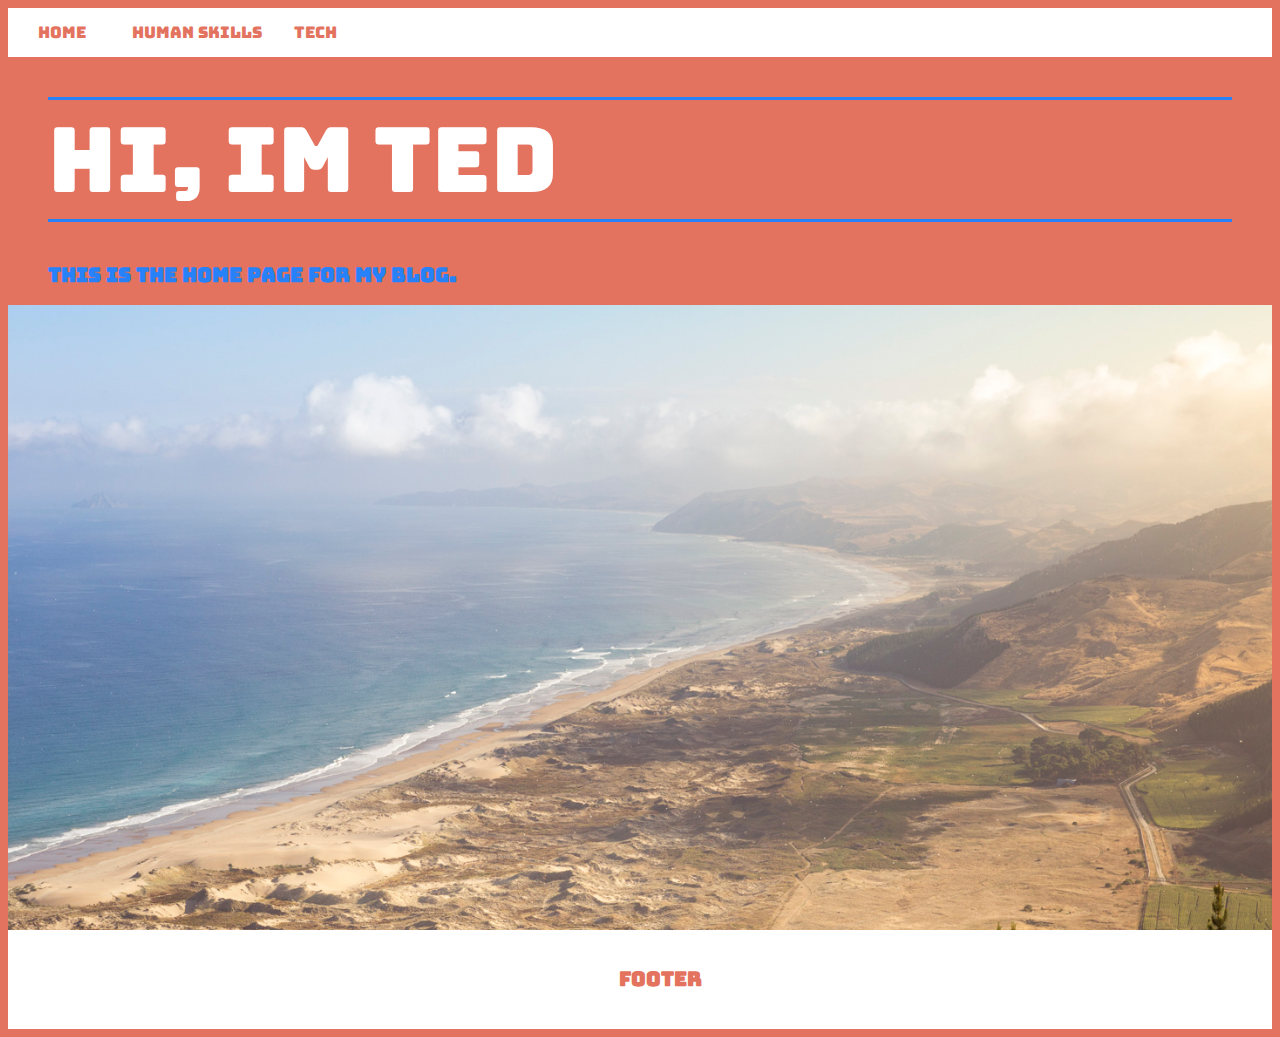
<file: blog/index.html>
<html>
  <head>
    <meta charset="utf-8" />
    <title>My blog</title>
    <link rel="stylesheet" href="main.css" media="screen" />
    <link rel="preconnect" href="https://fonts.googleapis.com" />
    <link rel="preconnect" href="https://fonts.gstatic.com" crossorigin />
    <link
      href="https://fonts.googleapis.com/css2?family=Bungee&display=swap"
      rel="stylesheet"
    />
    <div class="navbar">
      <a href="https://edward-rainger.github.io/blog/index.html">Home</a>

      <div class="dropdown">
        <button class="dropbtn">
          Human Skills
          <i class="fa fa-caret-down"></i>
        </button>
        <div class="dropdown-content">
          <a href="https://edward-rainger.github.io/blog/identity-value.html"
            >Identity, Values</a
          >
          <a href="https://edward-rainger.github.io/blog/learning-plan.html"
            >Learning Plan</a
          >
          <a
            href="https://edward-rainger.github.io/blog/emotional-intelligence.html"
            >Emotional Intelligence</a
          >
          <a href="https://edward-rainger.github.io/blog/neuroplasticity.html"
            >Neuroplasticity and Growth Mindset</a
          >
          <a href="https://edward-rainger.github.io/blog/te-whare-tapa-wha.html"
            >Te Whare Tapa Whā</a
          >
          <a
            href="https://edward-rainger.github.io/blog/foundations-reflection.html"
            >Reflections : Foundations</a
          >
        </div>
      </div>

      <div class="dropdown">
        <button class="dropbtn">
          Tech
          <i class="fa fa-caret-down"></i>
        </button>
        <div class="dropdown-content">
          <a
            href="https://edward-rainger.github.io/blog/te-houtaewa-template.html"
            >Te Houtaewa</a
          >
          <a href="https://edward-rainger.github.io/blog/positions.html"
            >HTML / CSS</a
          >
          <a href="https://edward-rainger.github.io/blog/javascript-dom.html"
            >Javascript and the DOM</a
          >
          <a href="https://edward-rainger.github.io/blog/problem-solving.html"
            >Problem Solving</a
          >
        </div>
      </div>
    </div>
  </head>
  <body>
    <body style="background-color: #e3735e"></body>
    <h1 font-family="Bungee,sans-serif;" style="color: white">Hi, Im Ted</h1>
    <h2 style="color: rgb(39, 129, 248)">This is the home page for my blog.</h2>
    <img
      src="Images/best-hawkes-bay-wedding-photographers-nz.jpg"
      px="My Image"
    />
    <footer>
      <h2>Footer</h2>
    </footer>
  </body>
</html>
</file>
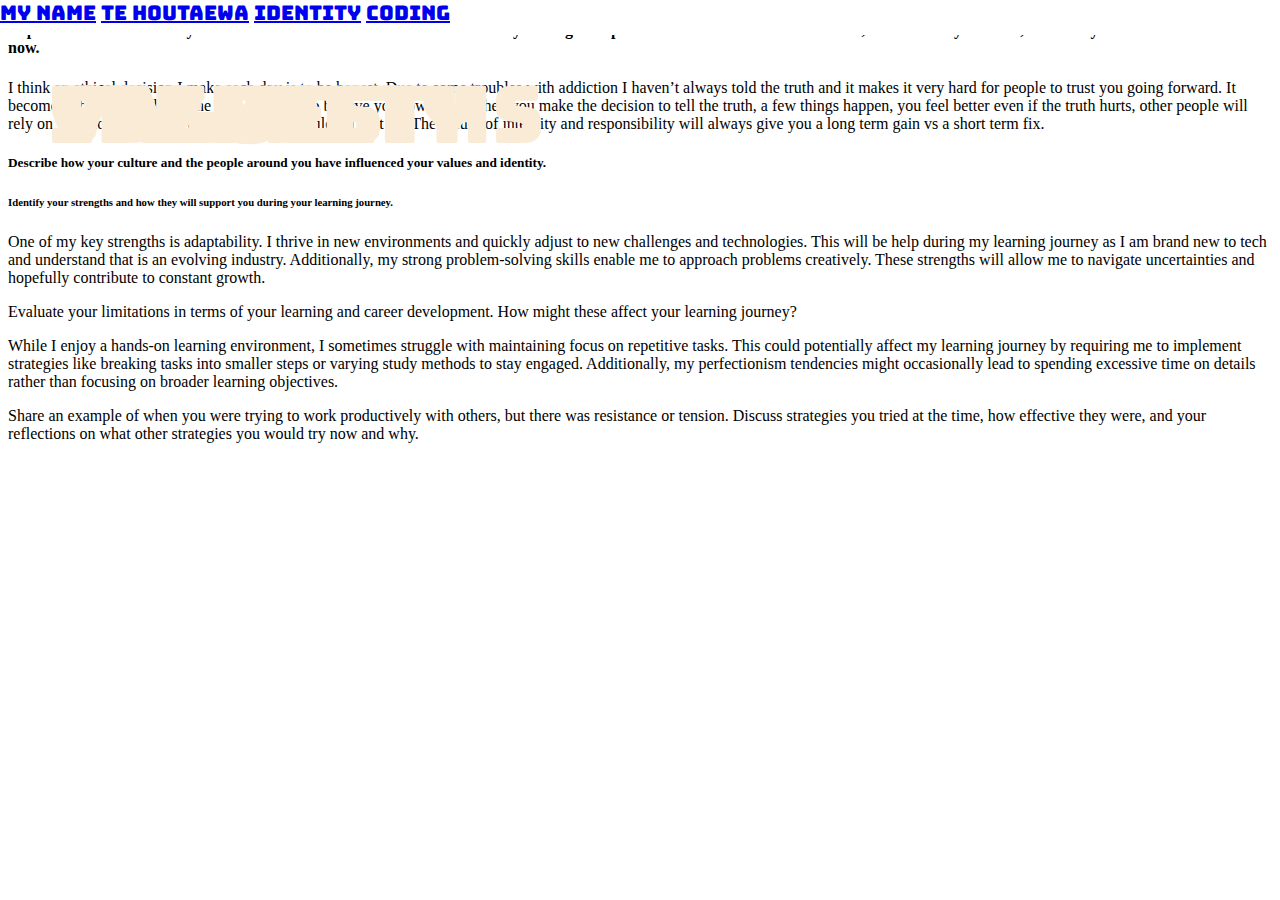
<file: identity-value.html>
<!DOCTYPE html>
<html lang="en">
  <head>
    <meta charset="UTF-8" />
    <meta name="viewport" content="width=device-width, initial-scale=1.0" />
    <link href="main.css" rel="stylesheet" type="text/css" />
    <title>HTML Template</title>
    <link rel="preconnect" href="https://fonts.googleapis.com" />
    <link rel="preconnect" href="https://fonts.gstatic.com" crossorigin />
    <link
      href="https://fonts.googleapis.com/css2?family=Bungee&display=swap"
      rel="stylesheet"
    />
    <div class="topnav">
      <nav id="topnav">
        <a id="logo" class="nav-link" href="#">MY NAME</a>
        <a class="nav-link" href="https://edward-rainger.github.io/blog/te-houtaewa-template.html">Te Houtaewa</a>
        <a class="nav-link" href="#">Identity</a>
        <a class="nav-link" href="#">Coding</a>
    </div>
  </head>
  <body>
    <h1>Identity</h1>
    <h1>Values</h1>
    <h1>Strengths</h1>
    <h4>
      Explain a situation where you have made an ethical decision. Discuss how
      you weighed up the values involved in that decision, the decision you
      made, and how you reflect on the decision now.
    </h4>
    <p>
      I think an ethical decision I make each day is to be honest. Due to some
      troubles with addiction I haven’t always told the truth and it makes it
      very hard for people to trust you going forward. It becomes a habit and a
      lot of the time you start to believe your own lies. When you make the
      decision to tell the truth, a few things happen, you feel better even if
      the truth hurts, other people will rely on you more often and you wont
      have to build off that lie. The values of integrity and responsibility
      will always give you a long term gain vs a short term fix.
    </p>
    <h5>
      Describe how your culture and the people around you have influenced your
      values and identity.
    </h5>
    <p></p>
    <h6>
      Identify your strengths and how they will support you during your learning
      journey.
    </h6>
    <p>
      One of my key strengths is adaptability. I thrive in new environments and
      quickly adjust to new challenges and technologies. This will be help
      during my learning journey as I am brand new to tech and understand that
      is an evolving industry. Additionally, my strong problem-solving skills
      enable me to approach problems creatively. These strengths will allow me
      to navigate uncertainties and hopefully contribute to constant growth.
    </p>
    <h7
      >Evaluate your limitations in terms of your learning and career
      development. How might these affect your learning journey?</h7
    >
    <p>
      While I enjoy a hands-on learning environment, I sometimes struggle with
      maintaining focus on repetitive tasks. This could potentially affect my
      learning journey by requiring me to implement strategies like breaking
      tasks into smaller steps or varying study methods to stay engaged.
      Additionally, my perfectionism tendencies might occasionally lead to
      spending excessive time on details rather than focusing on broader
      learning objectives.
    </p>
    <h8
      >Share an example of when you were trying to work productively with
      others, but there was resistance or tension. Discuss strategies you tried
      at the time, how effective they were, and your reflections on what other
      strategies you would try now and why.</h8
    >

    <p></p>
  </body>
</html>
</file>
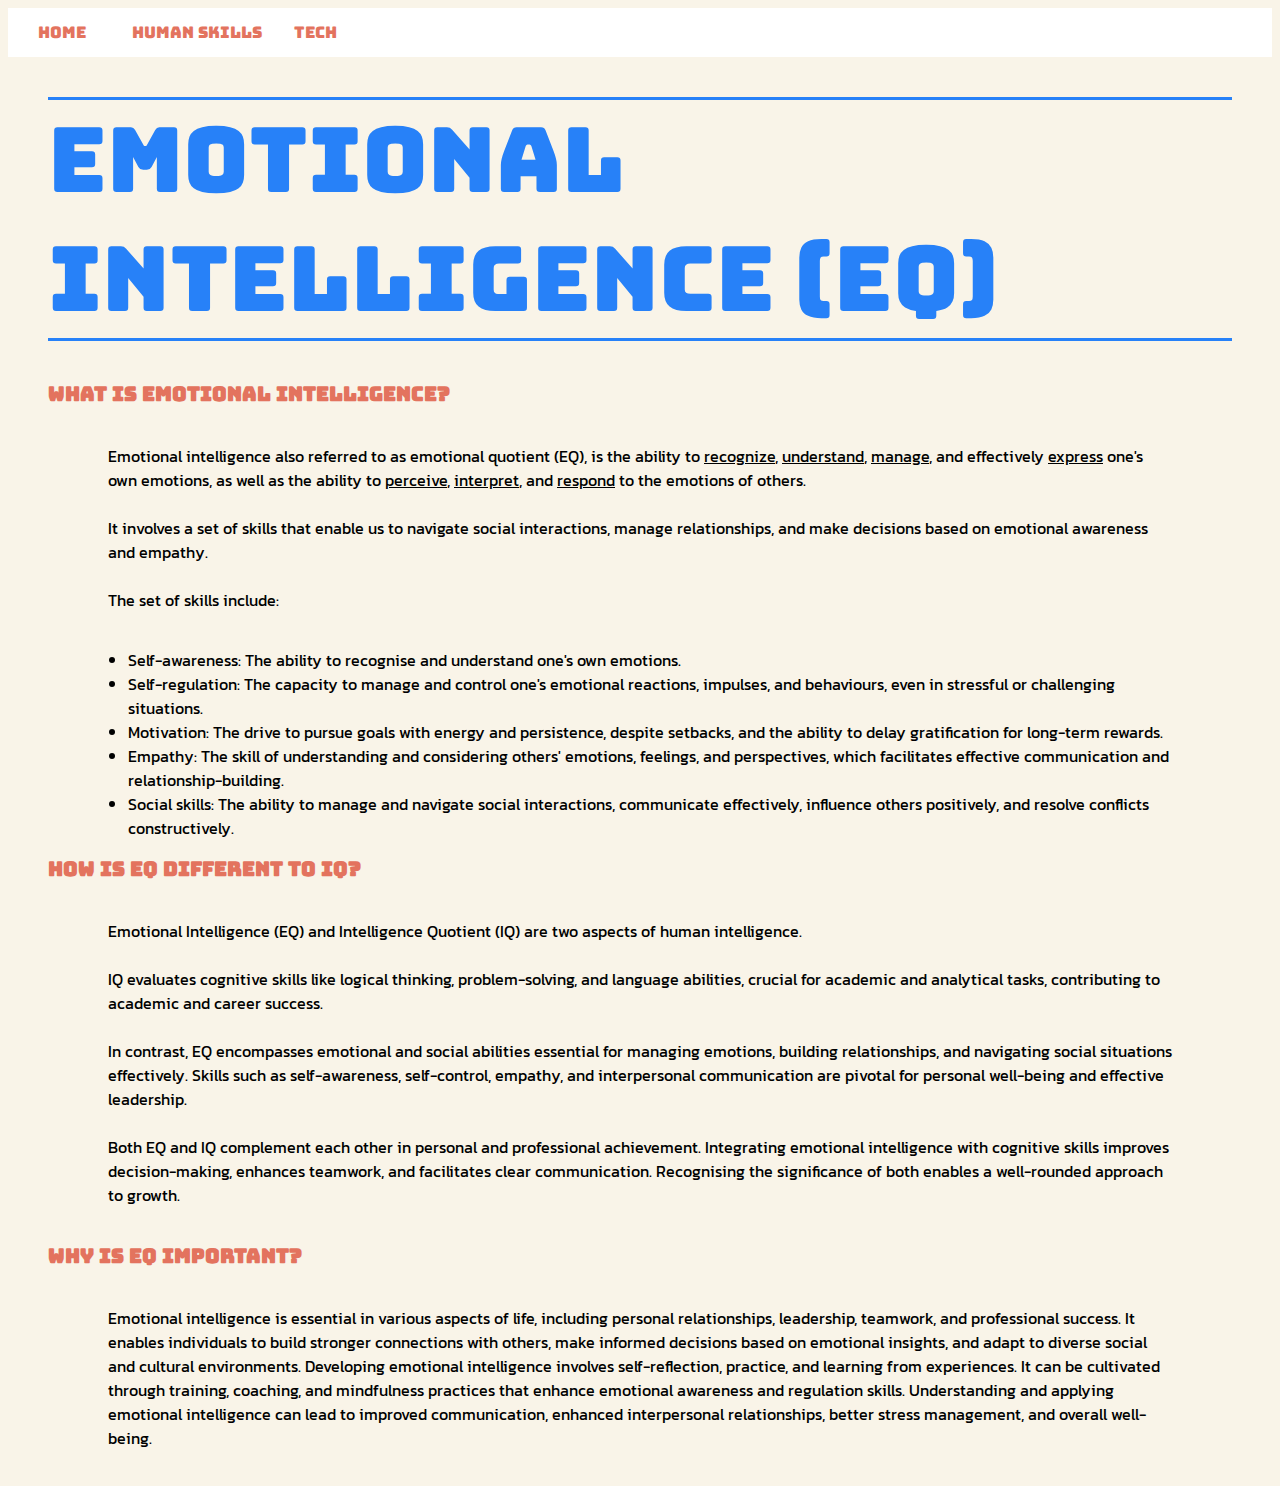
<file: blog/emotional-intelligence.html>
<!DOCTYPE html>
<html lang="en">
  <head>
    <meta charset="UTF-8" />
    <meta name="viewport" content="width=device-width, initial-scale=1.0" />
    <link href="main.css" rel="stylesheet" type="text/css" />
    <title>HTML Template</title>
    <link rel="preconnect" href="https://fonts.googleapis.com" />
    <link rel="preconnect" href="https://fonts.gstatic.com" crossorigin />
    <link
      href="https://fonts.googleapis.com/css2?family=Bungee&display=swap"
      rel="stylesheet"
    />
    <link rel="preconnect" href="https://fonts.googleapis.com" />
    <link rel="preconnect" href="https://fonts.gstatic.com" crossorigin />
    <link
      href="https://fonts.googleapis.com/css2?family=Kanit:ital,wght@0,100;0,200;0,300;0,400;0,500;0,600;0,700;0,800;0,900;1,100;1,200;1,300;1,400;1,500;1,600;1,700;1,800;1,900&display=swap"
      rel="stylesheet"
    />
    <div class="navbar">
      <a href="https://edward-rainger.github.io/blog/index.html">Home</a>

      <div class="dropdown">
        <button class="dropbtn">
          Human Skills
          <i class="fa fa-caret-down"></i>
        </button>
        <div class="dropdown-content">
          <a href="https://edward-rainger.github.io/blog/identity-value.html"
            >Identity, Values</a
          >
          <a href="https://edward-rainger.github.io/blog/learning-plan.html"
            >Learning Plan</a
          >
          <a
            href="https://edward-rainger.github.io/blog/emotional-intelligence.html"
            >Emotional Intelligence</a
          >
          <a href="https://edward-rainger.github.io/blog/neuroplasticity.html"
            >Neuroplasticity and Growth Mindset</a
          >
          <a href="https://edward-rainger.github.io/blog/te-whare-tapa-wha.html"
            >Te Whare Tapa Whā</a
          >
          <a
            href="https://edward-rainger.github.io/blog/foundations-reflection.html"
            >Reflections : Foundations</a
          >
        </div>
      </div>

      <div class="dropdown">
        <button class="dropbtn">
          Tech
          <i class="fa fa-caret-down"></i>
        </button>
        <div class="dropdown-content">
          <a
            href="https://edward-rainger.github.io/blog/te-houtaewa-template.html"
            >Te Houtaewa</a
          >
          <a href="https://edward-rainger.github.io/blog/positions.html"
            >HTML / CSS</a
          >
          <a href="https://edward-rainger.github.io/blog/javascript-dom.html"
            >Javascript and the DOM</a
          >
          <a href="https://edward-rainger.github.io/blog/problem-solving.html"
            >Problem Solving</a
          >
        </div>
      </div>
    </div>
  </head>
  <body>
    <h1>Emotional Intelligence (EQ)</h1>
    <h2>What is Emotional Intelligence?</h2>
    <p>
      Emotional intelligence also referred to as emotional quotient (EQ), is the
      ability to <u>recognize</u>, <u>understand</u>, <u>manage</u>, and
      effectively <u>express</u> one's own emotions, as well as the ability to
      <u>perceive</u>, <u>interpret</u>, and <u>respond</u> to the emotions of
      others.<br /><br />It involves a set of skills that enable us to navigate
      social interactions, manage relationships, and make decisions based on
      emotional awareness and empathy.<br /><br />The set of skills include:
    </p>
    <ul>
      <li>
        Self-awareness: The ability to recognise and understand one's own
        emotions.
      </li>
      <li>
        Self-regulation: The capacity to manage and control one's emotional
        reactions, impulses, and behaviours, even in stressful or challenging
        situations.
      </li>
      <li>
        Motivation: The drive to pursue goals with energy and persistence,
        despite setbacks, and the ability to delay gratification for long-term
        rewards.
      </li>
      <li>
        Empathy: The skill of understanding and considering others' emotions,
        feelings, and perspectives, which facilitates effective communication
        and relationship-building.
      </li>
      <li>
        Social skills: The ability to manage and navigate social interactions,
        communicate effectively, influence others positively, and resolve
        conflicts constructively.
      </li>
    </ul>
    <h2>How is EQ different to IQ?</h2>
    <p>
      Emotional Intelligence (EQ) and Intelligence Quotient (IQ) are two aspects
      of human intelligence.<br /><br />IQ evaluates cognitive skills like
      logical thinking, problem-solving, and language abilities, crucial for
      academic and analytical tasks, contributing to academic and career
      success.<br /><br />
      In contrast, EQ encompasses emotional and social abilities essential for
      managing emotions, building relationships, and navigating social
      situations effectively. Skills such as self-awareness, self-control,
      empathy, and interpersonal communication are pivotal for personal
      well-being and effective leadership.<br /><br />
      Both EQ and IQ complement each other in personal and professional
      achievement. Integrating emotional intelligence with cognitive skills
      improves decision-making, enhances teamwork, and facilitates clear
      communication. Recognising the significance of both enables a well-rounded
      approach to growth.
    </p>
    <h2>Why is EQ important?</h2>
    <p>
      Emotional intelligence is essential in various aspects of life, including
      personal relationships, leadership, teamwork, and professional success. It
      enables individuals to build stronger connections with others, make
      informed decisions based on emotional insights, and adapt to diverse
      social and cultural environments. Developing emotional intelligence
      involves self-reflection, practice, and learning from experiences. It can
      be cultivated through training, coaching, and mindfulness practices that
      enhance emotional awareness and regulation skills. Understanding and
      applying emotional intelligence can lead to improved communication,
      enhanced interpersonal relationships, better stress management, and
      overall well-being.
    </p>
  </body>
</html>
</file>
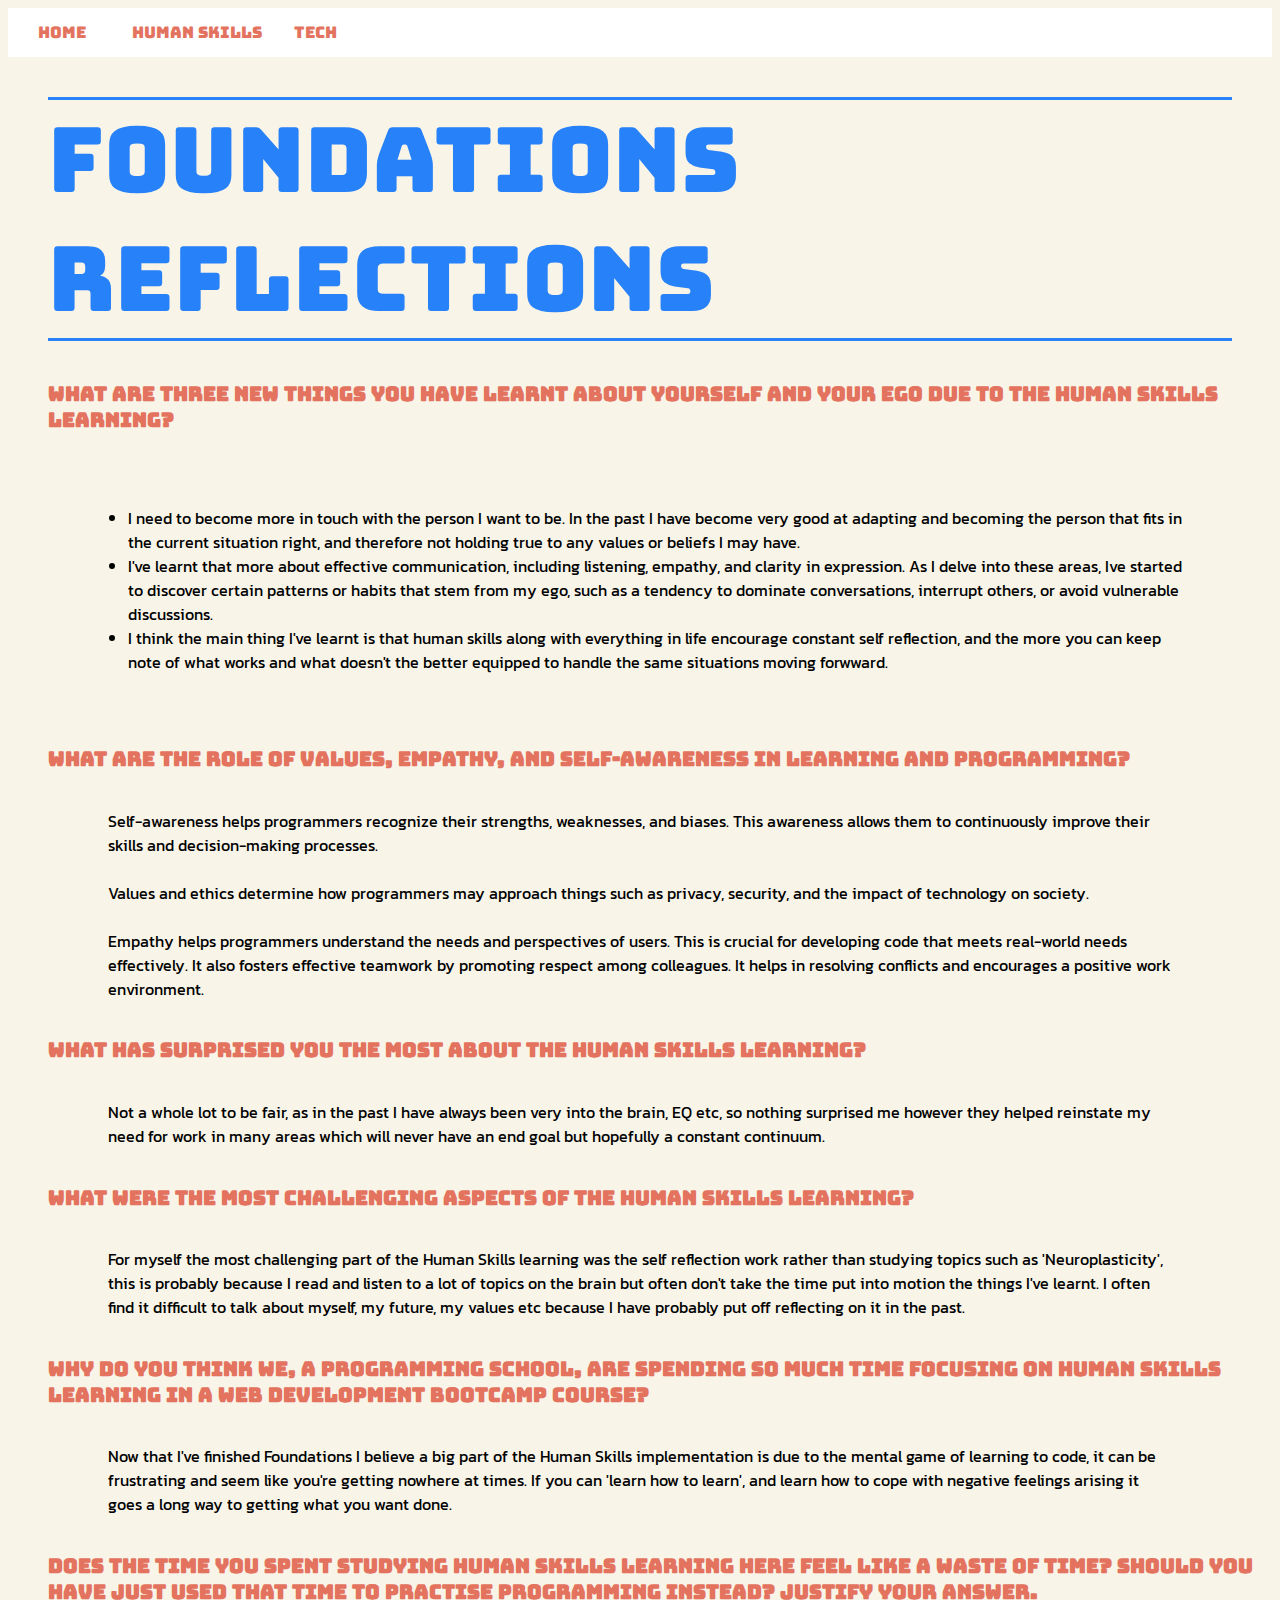
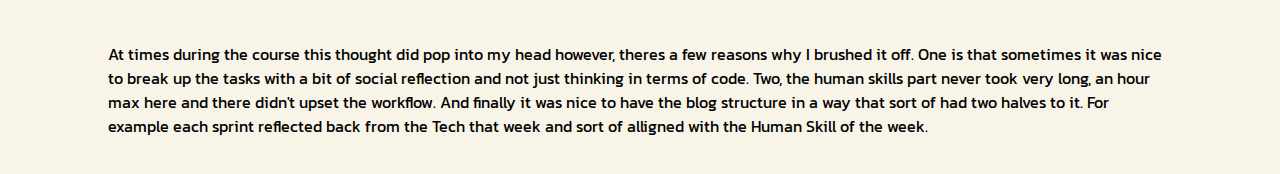
<file: blog/foundations-reflection.html>
<!DOCTYPE html>
<html lang="en">
  <head>
    <meta charset="UTF-8" />
    <meta name="viewport" content="width=device-width, initial-scale=1.0" />
    <link href="main.css" rel="stylesheet" type="text/css" />
    <title>HTML Template</title>
    <link rel="preconnect" href="https://fonts.googleapis.com" />
    <link rel="preconnect" href="https://fonts.gstatic.com" crossorigin />
    <link
      href="https://fonts.googleapis.com/css2?family=Bungee&display=swap"
      rel="stylesheet"
    />
    <link rel="preconnect" href="https://fonts.googleapis.com" />
    <link rel="preconnect" href="https://fonts.gstatic.com" crossorigin />
    <link
      href="https://fonts.googleapis.com/css2?family=Kanit:ital,wght@0,100;0,200;0,300;0,400;0,500;0,600;0,700;0,800;0,900;1,100;1,200;1,300;1,400;1,500;1,600;1,700;1,800;1,900&display=swap"
      rel="stylesheet"
    />
    <div class="navbar">
      <a href="https://edward-rainger.github.io/blog/index.html">Home</a>

      <div class="dropdown">
        <button class="dropbtn">
          Human Skills
          <i class="fa fa-caret-down"></i>
        </button>
        <div class="dropdown-content">
          <a href="https://edward-rainger.github.io/blog/identity-value.html"
            >Identity, Values</a
          >
          <a href="https://edward-rainger.github.io/blog/learning-plan.html"
            >Learning Plan</a
          >
          <a
            href="https://edward-rainger.github.io/blog/emotional-intelligence.html"
            >Emotional Intelligence</a
          >
          <a href="https://edward-rainger.github.io/blog/neuroplasticity.html"
            >Neuroplasticity and Growth Mindset</a
          >
          <a href="https://edward-rainger.github.io/blog/te-whare-tapa-wha.html"
            >Te Whare Tapa Whā</a
          >
          <a
            href="https://edward-rainger.github.io/blog/foundations-reflection.html"
            >Reflections : Foundations</a
          >
        </div>
      </div>

      <div class="dropdown">
        <button class="dropbtn">
          Tech
          <i class="fa fa-caret-down"></i>
        </button>
        <div class="dropdown-content">
          <a
            href="https://edward-rainger.github.io/blog/te-houtaewa-template.html"
            >Te Houtaewa</a
          >
          <a href="https://edward-rainger.github.io/blog/positions.html"
            >HTML / CSS</a
          >
          <a href="https://edward-rainger.github.io/blog/javascript-dom.html"
            >Javascript and the DOM</a
          >
          <a href="https://edward-rainger.github.io/blog/problem-solving.html"
            >Problem Solving</a
          >
        </div>
      </div>
    </div>
  </head>
  <body>
    <h1>Foundations Reflections</h1>
    <h2>
      What are three new things you have learnt about yourself and your ego due
      to the Human Skills learning?
    </h2>
    <p>
      <ul>
       <li>I need to become more in touch with the person I want to be. In the past I have become very good at adapting and becoming the person that fits in the current situation right, and therefore not holding true to any values or beliefs I may have. </li>
       <li>I've learnt that more about effective communication, including listening, empathy, and clarity in expression. As I delve into these areas, Ive started to discover certain patterns or habits that stem from my ego, such as a tendency to dominate conversations, interrupt others, or avoid vulnerable discussions. </li>
       <li>I think the main thing I've learnt is that human skills along with everything in life encourage constant self reflection, and the more you can keep note of what works and what doesn't the better equipped to handle the same situations moving forwward. </li>
      </ul>
    </p>
    <h2>
      What are the role of values, empathy, and self-awareness in learning and
      programming?
    </h2>
    <p>
      Self-awareness helps programmers recognize their strengths, weaknesses,
      and biases. This awareness allows them to continuously improve their
      skills and decision-making processes.<br /><br />
      Values and ethics determine how programmers may approach things such as
      privacy, security, and the impact of technology on society.<br /><br />
      Empathy helps programmers understand the needs and perspectives of users.
      This is crucial for developing code that meets real-world needs
      effectively. It also fosters effective teamwork by promoting respect among
      colleagues. It helps in resolving conflicts and encourages a positive work
      environment.
    </p>
    <h2>What has surprised you the most about the Human Skills learning?</h2>
    <p>Not a whole lot to be fair, as in the past I have always been very into the brain, EQ etc, so nothing surprised me however they helped reinstate my need for work in many areas which will never have an end goal but hopefully a constant continuum.</p>
    <h2>
      What were the most challenging aspects of the Human Skills learning?
    </h2>
    <p>
      For myself the most challenging part of the Human Skills learning was the
      self reflection work rather than studying topics such as
      'Neuroplasticity', this is probably because I read and listen to a
      lot of topics on the brain but often don't take the time put into motion
      the things I've learnt. I often find it difficult to talk about myself, my
      future, my values etc because I have probably put off reflecting on it in
      the past.
    </p>
    <h2>
      Why do you think we, a programming school, are spending so much time
      focusing on Human Skills learning in a web development Bootcamp course?
    </h2>
    <p>
      Now that I've finished Foundations I believe a big part of the Human
      Skills implementation is due to the mental game of learning to code, it
      can be frustrating and seem like you're getting nowhere at times. If you
      can 'learn how to learn', and learn how to cope with negative feelings
      arising it goes a long way to getting what you want done.
    </p>
    <h2>
      Does the time you spent studying Human Skills learning here feel like a
      waste of time? Should you have just used that time to practise programming
      instead? Justify your answer.
    </h2>
    <p>
      At times during the course this thought did pop into my head however,
      theres a few reasons why I brushed it off. One is that sometimes it was
      nice to break up the tasks with a bit of social reflection and not just
      thinking in terms of code. Two, the human skills part never took very
      long, an hour max here and there didn't upset the workflow. And finally it
      was nice to have the blog structure in a way that sort of had two halves
      to it. For example each sprint reflected back from the Tech that week and
      sort of alligned with the Human Skill of the week.
    </p>
  </body>
</html>
</file>
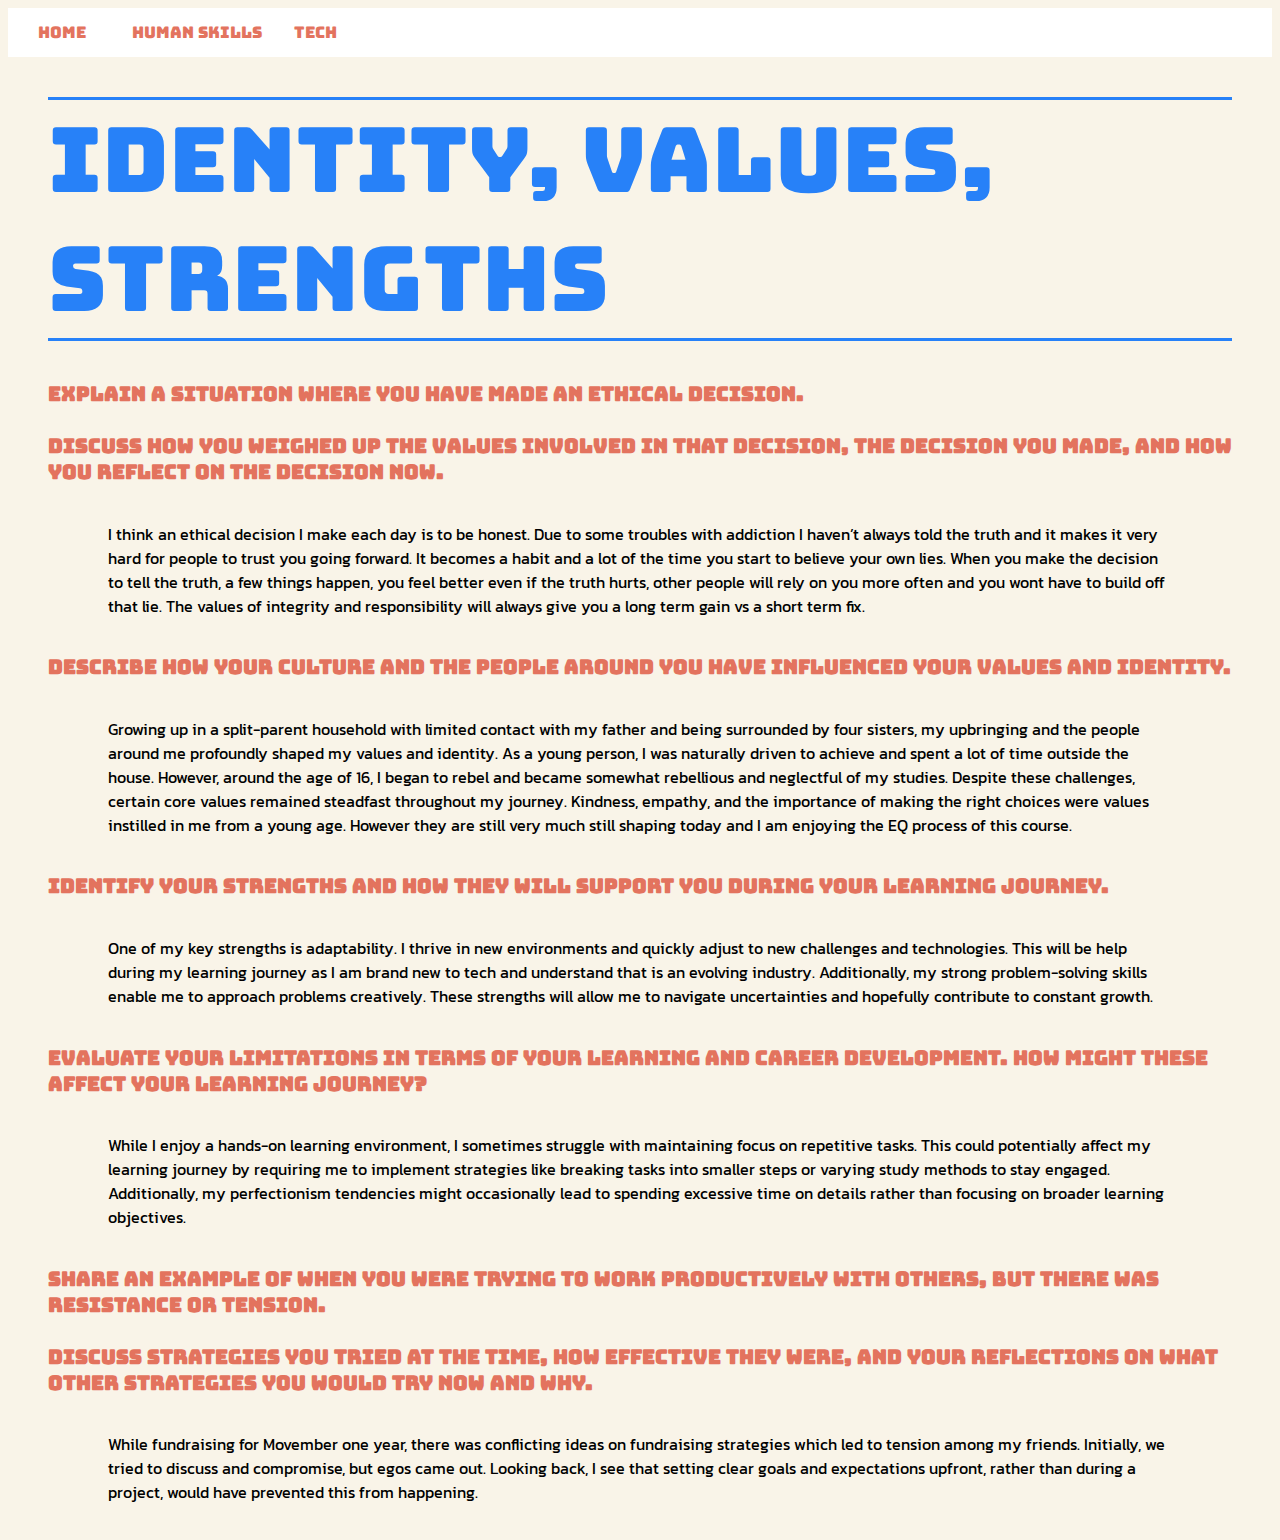
<file: blog/identity-value.html>
<!DOCTYPE html>
<html lang="en">
  <head>
    <meta charset="UTF-8" />
    <meta name="viewport" content="width=device-width, initial-scale=1.0" />
    <link href="main.css" rel="stylesheet" type="text/css" />
    <title>Identity, Values</title>
    <link rel="preconnect" href="https://fonts.googleapis.com" />
    <link rel="preconnect" href="https://fonts.gstatic.com" crossorigin />
    <link
      href="https://fonts.googleapis.com/css2?family=Bungee&display=swap"
      rel="stylesheet"
    />
    <link rel="preconnect" href="https://fonts.googleapis.com" />
    <link rel="preconnect" href="https://fonts.gstatic.com" crossorigin />
    <link
      href="https://fonts.googleapis.com/css2?family=Kanit:ital,wght@0,100;0,200;0,300;0,400;0,500;0,600;0,700;0,800;0,900;1,100;1,200;1,300;1,400;1,500;1,600;1,700;1,800;1,900&display=swap"
      rel="stylesheet"
    />
    <div class="navbar">
      <a href="https://edward-rainger.github.io/blog/index.html">Home</a>

      <div class="dropdown">
        <button class="dropbtn">
          Human Skills
          <i class="fa fa-caret-down"></i>
        </button>
        <div class="dropdown-content">
          <a href="https://edward-rainger.github.io/blog/identity-value.html"
            >Identity, Values</a
          >
          <a href="https://edward-rainger.github.io/blog/learning-plan.html"
            >Learning Plan</a
          >
          <a
            href="https://edward-rainger.github.io/blog/emotional-intelligence.html"
            >Emotional Intelligence</a
          >
          <a href="https://edward-rainger.github.io/blog/neuroplasticity.html"
            >Neuroplasticity and Growth Mindset</a
          >
          <a href="https://edward-rainger.github.io/blog/te-whare-tapa-wha.html"
            >Te Whare Tapa Whā</a
          >
          <a
            href="https://edward-rainger.github.io/blog/foundations-reflection.html"
            >Reflections : Foundations</a
          >
        </div>
      </div>

      <div class="dropdown">
        <button class="dropbtn">
          Tech
          <i class="fa fa-caret-down"></i>
        </button>
        <div class="dropdown-content">
          <a
            href="https://edward-rainger.github.io/blog/te-houtaewa-template.html"
            >Te Houtaewa</a
          >
          <a href="https://edward-rainger.github.io/blog/positions.html"
            >HTML / CSS</a
          >
          <a href="https://edward-rainger.github.io/blog/javascript-dom.html"
            >Javascript and the DOM</a
          >
          <a href="https://edward-rainger.github.io/blog/problem-solving.html"
            >Problem Solving</a
          >
        </div>
      </div>
    </div>
  </head>
  <body>
    <h1>Identity, Values, Strengths</h1>

    <h2>
      Explain a situation where you have made an ethical decision.<br /><br />Discuss
      how you weighed up the values involved in that decision, the decision you
      made, and how you reflect on the decision now.
    </h2>

    <p>
      I think an ethical decision I make each day is to be honest. Due to some
      troubles with addiction I haven’t always told the truth and it makes it
      very hard for people to trust you going forward. It becomes a habit and a
      lot of the time you start to believe your own lies. When you make the
      decision to tell the truth, a few things happen, you feel better even if
      the truth hurts, other people will rely on you more often and you wont
      have to build off that lie. The values of integrity and responsibility
      will always give you a long term gain vs a short term fix.
    </p>
    <h2>
      Describe how your culture and the people around you have influenced your
      values and identity.
    </h2>
    <p>
      Growing up in a split-parent household with limited contact with my father
      and being surrounded by four sisters, my upbringing and the people around
      me profoundly shaped my values and identity. As a young person, I was
      naturally driven to achieve and spent a lot of time outside the house.
      However, around the age of 16, I began to rebel and became somewhat
      rebellious and neglectful of my studies. Despite these challenges, certain
      core values remained steadfast throughout my journey. Kindness, empathy,
      and the importance of making the right choices were values instilled in me
      from a young age. However they are still very much still shaping today and
      I am enjoying the EQ process of this course.
    </p>
    <h2>
      Identify your strengths and how they will support you during your learning
      journey.
    </h2>
    <p>
      One of my key strengths is adaptability. I thrive in new environments and
      quickly adjust to new challenges and technologies. This will be help
      during my learning journey as I am brand new to tech and understand that
      is an evolving industry. Additionally, my strong problem-solving skills
      enable me to approach problems creatively. These strengths will allow me
      to navigate uncertainties and hopefully contribute to constant growth.
    </p>
    <h2>
      Evaluate your limitations in terms of your learning and career
      development. How might these affect your learning journey?
    </h2>
    <p>
      While I enjoy a hands-on learning environment, I sometimes struggle with
      maintaining focus on repetitive tasks. This could potentially affect my
      learning journey by requiring me to implement strategies like breaking
      tasks into smaller steps or varying study methods to stay engaged.
      Additionally, my perfectionism tendencies might occasionally lead to
      spending excessive time on details rather than focusing on broader
      learning objectives.
    </p>
    <h2>
      Share an example of when you were trying to work productively with others,
      but there was resistance or tension.<br /><br />Discuss strategies you
      tried at the time, how effective they were, and your reflections on what
      other strategies you would try now and why.
    </h2>
    <p>
      While fundraising for Movember one year, there was conflicting ideas on
      fundraising strategies which led to tension among my friends. Initially,
      we tried to discuss and compromise, but egos came out. Looking back, I see
      that setting clear goals and expectations upfront, rather than during a
      project, would have prevented this from happening.
    </p>
  </body>
</html>
</file>
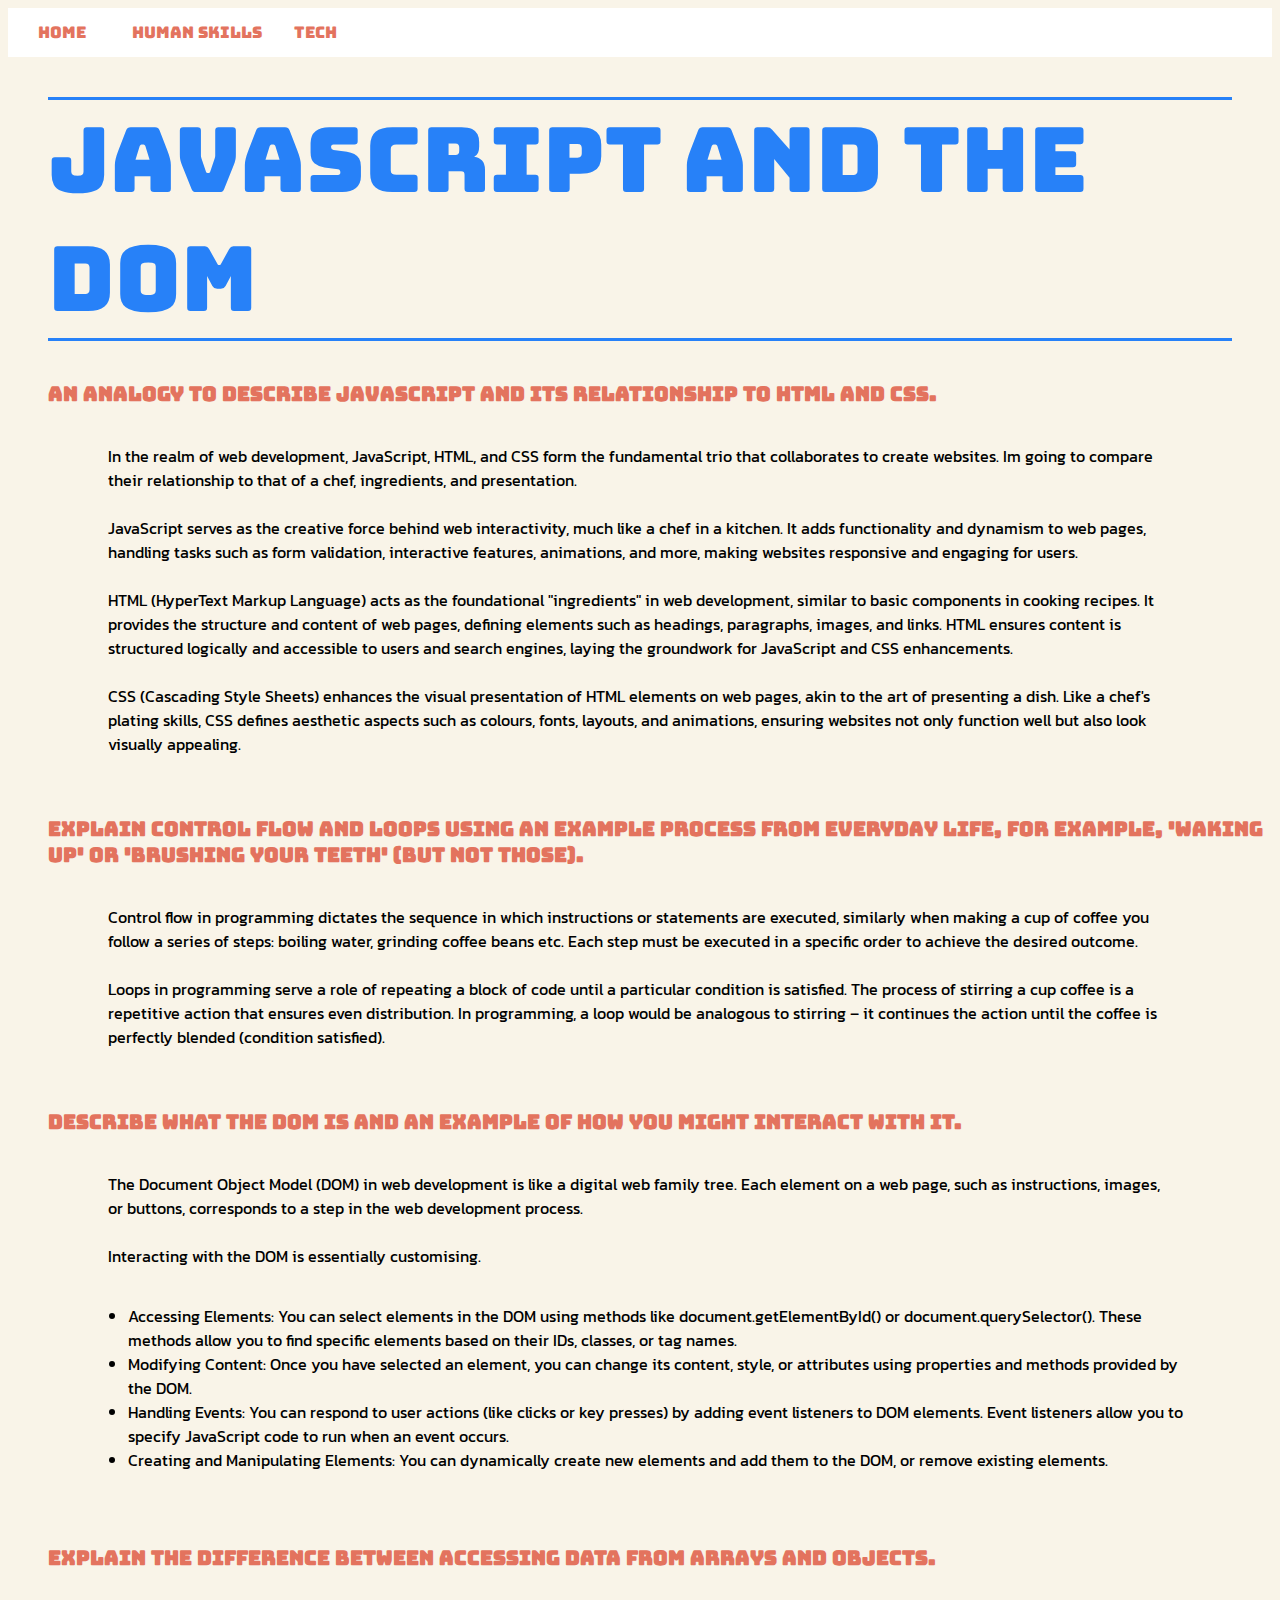
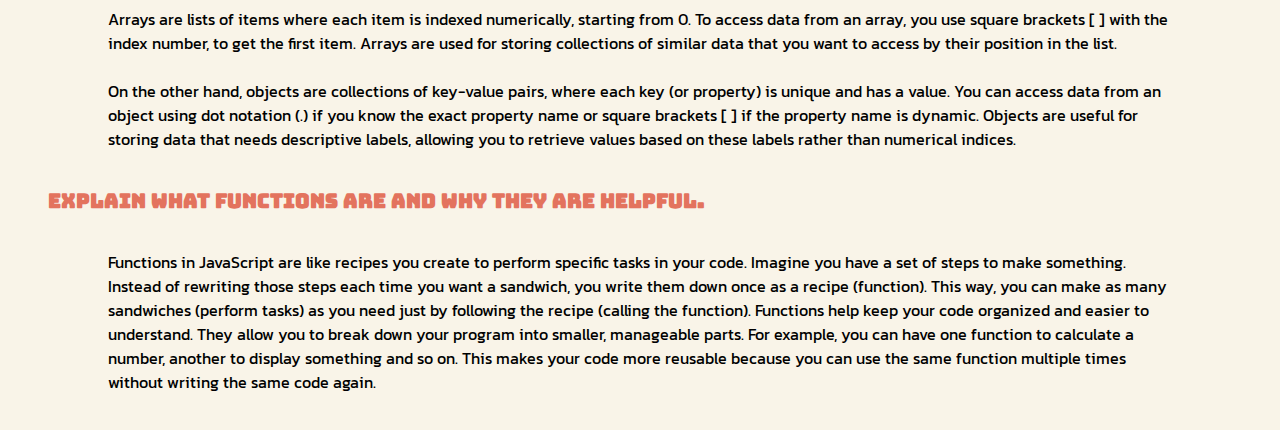
<file: blog/javascript-dom.html>
<!DOCTYPE html>
<html lang="en">
  <head>
    <meta charset="UTF-8" />
    <meta name="viewport" content="width=device-width, initial-scale=1.0" />
    <link href="main.css" rel="stylesheet" type="text/css" />
    <title>HTML Template</title>
    <link rel="preconnect" href="https://fonts.googleapis.com" />
    <link rel="preconnect" href="https://fonts.gstatic.com" crossorigin />
    <link
      href="https://fonts.googleapis.com/css2?family=Bungee&display=swap"
      rel="stylesheet"
    />
    <link rel="preconnect" href="https://fonts.googleapis.com" />
    <link rel="preconnect" href="https://fonts.gstatic.com" crossorigin />
    <link
      href="https://fonts.googleapis.com/css2?family=Kanit:ital,wght@0,100;0,200;0,300;0,400;0,500;0,600;0,700;0,800;0,900;1,100;1,200;1,300;1,400;1,500;1,600;1,700;1,800;1,900&display=swap"
      rel="stylesheet"
    />
    <div class="navbar">
      <a href="https://edward-rainger.github.io/blog/index.html">Home</a>

      <div class="dropdown">
        <button class="dropbtn">
          Human Skills
          <i class="fa fa-caret-down"></i>
        </button>
        <div class="dropdown-content">
          <a href="https://edward-rainger.github.io/blog/identity-value.html"
            >Identity, Values</a
          >
          <a href="https://edward-rainger.github.io/blog/learning-plan.html"
            >Learning Plan</a
          >
          <a
            href="https://edward-rainger.github.io/blog/emotional-intelligence.html"
            >Emotional Intelligence</a
          >
          <a href="https://edward-rainger.github.io/blog/neuroplasticity.html"
            >Neuroplasticity and Growth Mindset</a
          >
          <a href="https://edward-rainger.github.io/blog/te-whare-tapa-wha.html"
            >Te Whare Tapa Whā</a
          >
          <a
            href="https://edward-rainger.github.io/blog/foundations-reflection.html"
            >Reflections : Foundations</a
          >
        </div>
      </div>

      <div class="dropdown">
        <button class="dropbtn">
          Tech
          <i class="fa fa-caret-down"></i>
        </button>
        <div class="dropdown-content">
          <a
            href="https://edward-rainger.github.io/blog/te-houtaewa-template.html"
            >Te Houtaewa</a
          >
          <a href="https://edward-rainger.github.io/blog/positions.html"
            >HTML / CSS</a
          >
          <a href="https://edward-rainger.github.io/blog/javascript-dom.html"
            >Javascript and the DOM</a
          >
          <a href="https://edward-rainger.github.io/blog/problem-solving.html"
            >Problem Solving</a
          >
        </div>
      </div>
    </div>
  </head>
  <body>
    <h1>Javascript and the DOM</h1>
    <h2>
      An analogy to describe JavaScript and its relationship to HTML and CSS.
    </h2>
    <p>
      In the realm of web development, JavaScript, HTML, and CSS form the
      fundamental trio that collaborates to create websites. Im going to compare
      their relationship to that of a chef, ingredients, and presentation.<br /><br />

      JavaScript serves as the creative force behind web interactivity, much
      like a chef in a kitchen. It adds functionality and dynamism to web pages,
      handling tasks such as form validation, interactive features, animations,
      and more, making websites responsive and engaging for users.<br /><br />

      HTML (HyperText Markup Language) acts as the foundational "ingredients" in
      web development, similar to basic components in cooking recipes. It
      provides the structure and content of web pages, defining elements such as
      headings, paragraphs, images, and links. HTML ensures content is
      structured logically and accessible to users and search engines, laying
      the groundwork for JavaScript and CSS enhancements.<br /><br />

      CSS (Cascading Style Sheets) enhances the visual presentation of HTML
      elements on web pages, akin to the art of presenting a dish. Like a chef's
      plating skills, CSS defines aesthetic aspects such as colours, fonts,
      layouts, and animations, ensuring websites not only function well but also
      look visually appealing.<br /><br />
    </p>
    <h2>
      Explain control flow and loops using an example process from everyday
      life, for example, 'waking up' or 'brushing your teeth' (but not those).
    </h2>
    <p>
      Control flow in programming dictates the sequence in which instructions or
      statements are executed, similarly when making a cup of coffee you follow
      a series of steps: boiling water, grinding coffee beans etc. Each step
      must be executed in a specific order to achieve the desired outcome.<br /><br />

      Loops in programming serve a role of repeating a block of code until a
      particular condition is satisfied. The process of stirring a cup coffee is
      a repetitive action that ensures even distribution. In programming, a loop
      would be analogous to stirring – it continues the action until the coffee
      is perfectly blended (condition satisfied).<br /><br />
    </p>
    <h2>
      Describe what the DOM is and an example of how you might interact with it.
    </h2>
    <p>The Document Object Model (DOM) in web development is like a digital web family tree. Each element on a web page, such as instructions, images, or buttons, corresponds to a step in the web development process.<br><br>
      Interacting with the DOM is essentially customising.<br>
      <ul>
        <li>Accessing Elements: You can select elements in the DOM using methods like document.getElementById() or document.querySelector(). These methods allow you to find specific elements based on their IDs, classes, or tag names.</li>
        <li>Modifying Content: Once you have selected an element, you can change its content, style, or attributes using properties and methods provided by the DOM.</li>
        <li>Handling Events: You can respond to user actions (like clicks or key presses) by adding event listeners to DOM elements. Event listeners allow you to specify JavaScript code to run when an event occurs.</li>
        <li>Creating and Manipulating Elements: You can dynamically create new elements and add them to the DOM, or remove existing elements.</li>
      </ul>
    </p>
    <h2>
      Explain the difference between accessing data from arrays and objects.
    </h2>
    <p>
      Arrays are lists of items where each item is indexed numerically, starting
      from 0. To access data from an array, you use square brackets [ ] with the
      index number, to get the first item. Arrays are used for storing
      collections of similar data that you want to access by their position in
      the list.
      <br /><br />
      On the other hand, objects are collections of key-value pairs, where each
      key (or property) is unique and has a value. You can access data from an
      object using dot notation (.) if you know the exact property name or
      square brackets [ ] if the property name is dynamic. Objects are useful
      for storing data that needs descriptive labels, allowing you to retrieve
      values based on these labels rather than numerical indices.
    </p>
    <h2>Explain what functions are and why they are helpful.</h2>
    <p>
      Functions in JavaScript are like recipes you create to perform specific
      tasks in your code. Imagine you have a set of steps to make something.
      Instead of rewriting those steps each time you want a sandwich, you write
      them down once as a recipe (function). This way, you can make as many
      sandwiches (perform tasks) as you need just by following the recipe
      (calling the function). Functions help keep your code organized and easier
      to understand. They allow you to break down your program into smaller,
      manageable parts. For example, you can have one function to calculate a
      number, another to display something and so on. This makes your code more
      reusable because you can use the same function multiple times without
      writing the same code again.
    </p>
  </body>
</html>
</file>
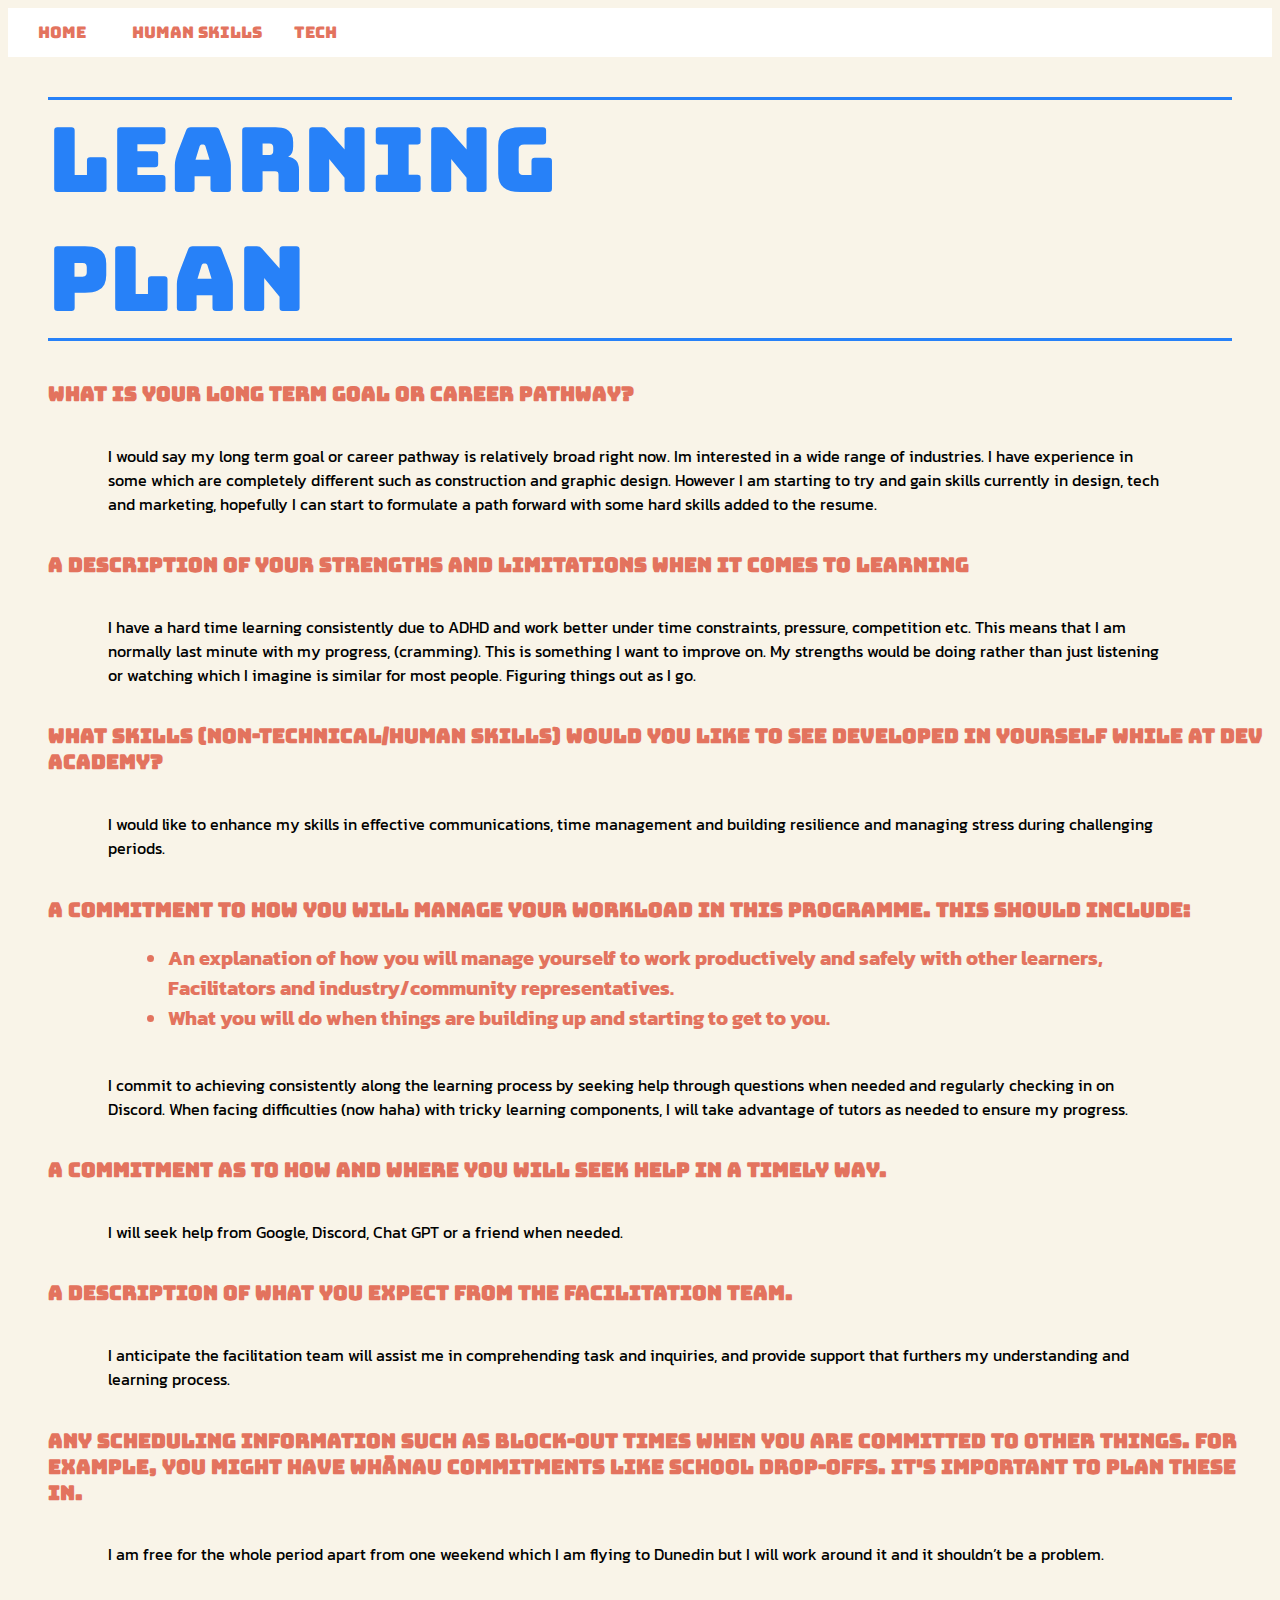
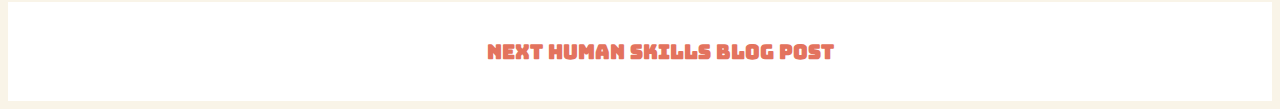
<file: blog/learning-plan.html>
<!DOCTYPE html>
<html lang="en">
  <head>
    <meta charset="UTF-8" />
    <meta name="viewport" content="width=device-width, initial-scale=1.0" />
    <link href="main.css" rel="stylesheet" type="text/css" />
    <title>HTML Template</title>
    <link rel="preconnect" href="https://fonts.googleapis.com" />
    <link rel="preconnect" href="https://fonts.gstatic.com" crossorigin />
    <link
      href="https://fonts.googleapis.com/css2?family=Bungee&display=swap"
      rel="stylesheet"
    />
    <link rel="preconnect" href="https://fonts.googleapis.com" />
    <link rel="preconnect" href="https://fonts.gstatic.com" crossorigin />
    <link
      href="https://fonts.googleapis.com/css2?family=Kanit:ital,wght@0,100;0,200;0,300;0,400;0,500;0,600;0,700;0,800;0,900;1,100;1,200;1,300;1,400;1,500;1,600;1,700;1,800;1,900&display=swap"
      rel="stylesheet"
    />
    <div class="navbar">
      <a href="https://edward-rainger.github.io/blog/index.html">Home</a>

      <div class="dropdown">
        <button class="dropbtn">
          Human Skills
          <i class="fa fa-caret-down"></i>
        </button>
        <div class="dropdown-content">
          <a href="https://edward-rainger.github.io/blog/identity-value.html"
            >Identity, Values</a
          >
          <a href="https://edward-rainger.github.io/blog/learning-plan.html"
            >Learning Plan</a
          >
          <a
            href="https://edward-rainger.github.io/blog/emotional-intelligence.html"
            >Emotional Intelligence</a
          >
          <a href="https://edward-rainger.github.io/blog/neuroplasticity.html"
            >Neuroplasticity and Growth Mindset</a
          >
          <a href="https://edward-rainger.github.io/blog/te-whare-tapa-wha.html"
            >Te Whare Tapa Whā</a
          >
          <a
            href="https://edward-rainger.github.io/blog/foundations-reflection.html"
            >Reflections : Foundations</a
          >
        </div>
      </div>

      <div class="dropdown">
        <button class="dropbtn">
          Tech
          <i class="fa fa-caret-down"></i>
        </button>
        <div class="dropdown-content">
          <a
            href="https://edward-rainger.github.io/blog/te-houtaewa-template.html"
            >Te Houtaewa</a
          >
          <a href="https://edward-rainger.github.io/blog/positions.html"
            >HTML / CSS</a
          >
          <a href="https://edward-rainger.github.io/blog/javascript-dom.html"
            >Javascript and the DOM</a
          >
          <a href="https://edward-rainger.github.io/blog/problem-solving.html"
            >Problem Solving</a
          >
        </div>
      </div>
    </div>
  </head>
  <body>
    <h1>Learning<br />Plan</h1>
    <h2>What is your long term goal or career pathway?</h2>
    <p>
      I would say my long term goal or career pathway is relatively broad right
      now. Im interested in a wide range of industries. I have experience in
      some which are completely different such as construction and graphic
      design. However I am starting to try and gain skills currently in design,
      tech and marketing, hopefully I can start to formulate a path forward with
      some hard skills added to the resume.
    </p>
    <h2>
      A description of your strengths and limitations when it comes to learning
    </h2>
    <p>
      I have a hard time learning consistently due to ADHD and work better under
      time constraints, pressure, competition etc. This means that I am normally
      last minute with my progress, (cramming). This is something I want to
      improve on. My strengths would be doing rather than just listening or
      watching which I imagine is similar for most people. Figuring things out
      as I go.
    </p>
    <h2>
      What skills (non-technical/human skills) would you like to see developed
      in yourself while at Dev Academy?
    </h2>
    <p>
      I would like to enhance my skills in effective communications, time
      management and building resilience and managing stress during challenging
      periods.
    </p>
    <h2>
      A commitment to how you will manage your workload in this programme. This
      should include:<br />
      <ul>
        <li>
          An explanation of how you will manage yourself to work productively
          and safely with other learners, Facilitators and industry/community
          representatives.
        </li>
        <li>
          What you will do when things are building up and starting to get to
          you.
        </li>
      </ul>
    </h2>
    <p>
      I commit to achieving consistently along the learning process by seeking
      help through questions when needed and regularly checking in on Discord.
      When facing difficulties (now haha) with tricky learning components, I
      will take advantage of tutors as needed to ensure my progress.
    </p>
    <h2>
      A commitment as to how and where you will seek help in a timely way.
    </h2>
    <p>
      I will seek help from Google, Discord, Chat GPT or a friend when needed.
    </p>
    <h2>A description of what you expect from the Facilitation team.</h2>
    <p>
      I anticipate the facilitation team will assist me in comprehending task
      and inquiries, and provide support that furthers my understanding and
      learning process.
    </p>
    <h2>
      Any scheduling information such as block-out times when you are committed
      to other things. For example, you might have whānau commitments like
      school drop-offs. It's important to plan these in.
    </h2>
    <p>
      I am free for the whole period apart from one weekend which I am flying to
      Dunedin but I will work around it and it shouldn’t be a problem.
    </p>
    <footer>
      <h2>NEXT HUMAN SKILLS BLOG POST</h2>
    </footer>
  </body>
</html>
</file>
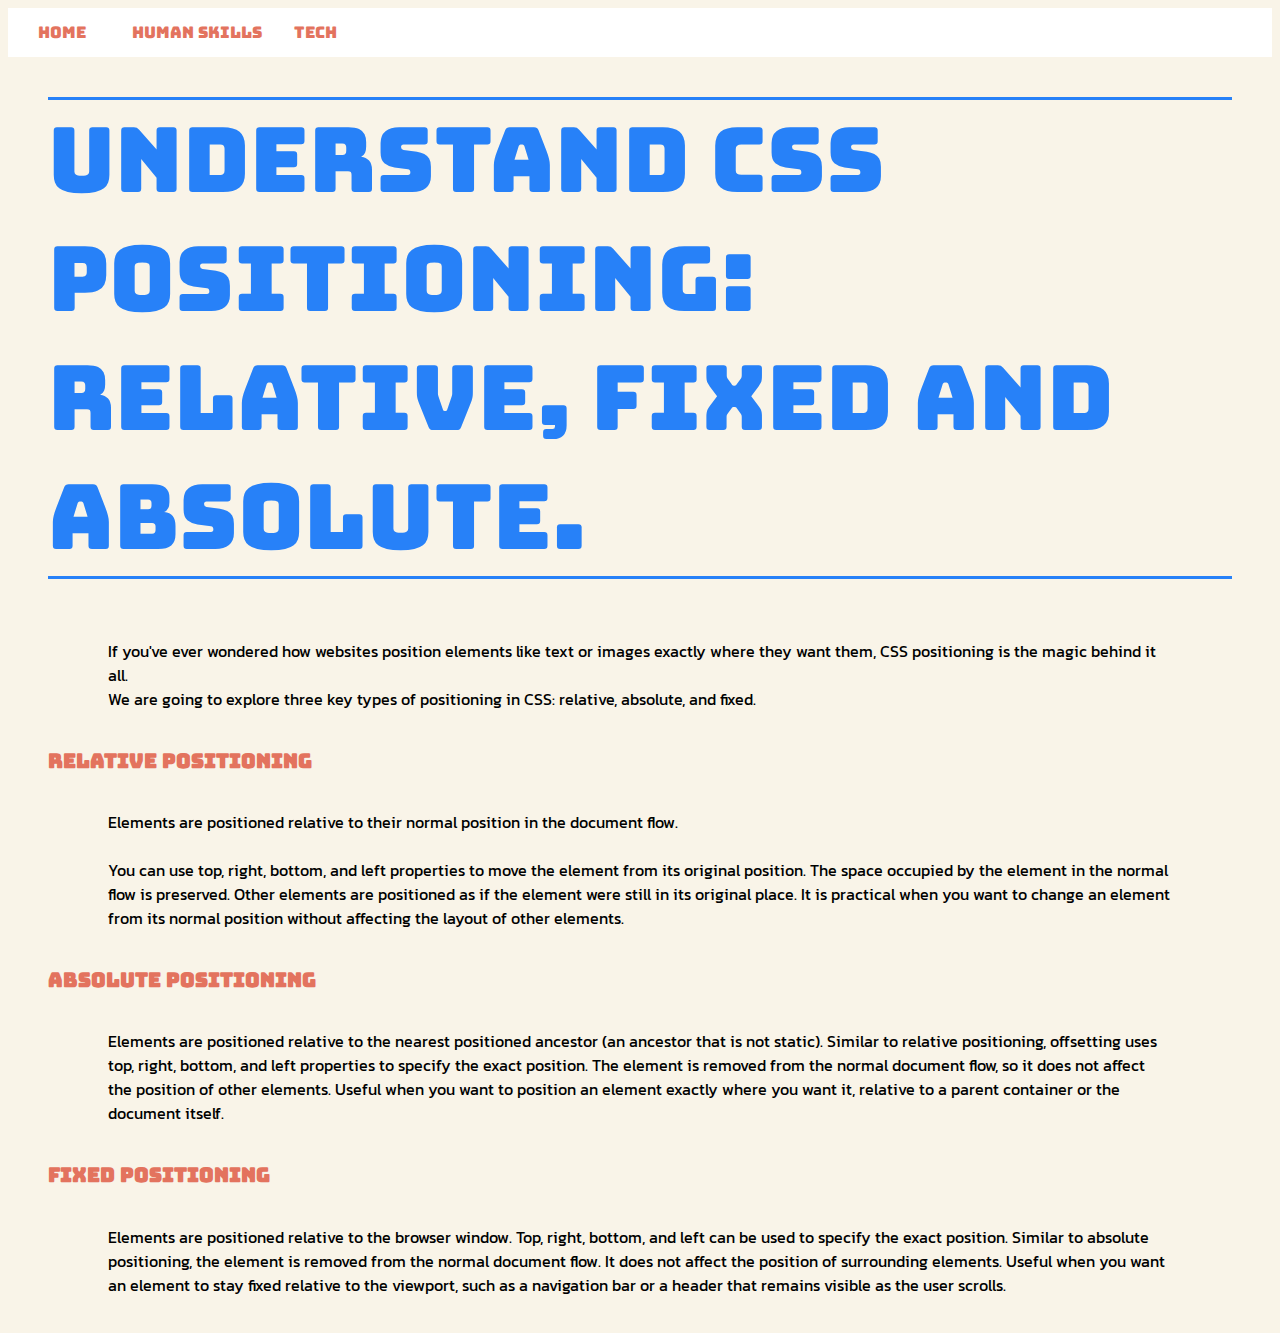
<file: blog/positions.html>
<!DOCTYPE html>
<html lang="en">
  <head>
    <meta charset="UTF-8" />
    <meta name="viewport" content="width=device-width, initial-scale=1.0" />
    <link href="main.css" rel="stylesheet" type="text/css" />
    <title>HTML Template</title>
    <link rel="preconnect" href="https://fonts.googleapis.com" />
    <link rel="preconnect" href="https://fonts.gstatic.com" crossorigin />
    <link
      href="https://fonts.googleapis.com/css2?family=Bungee&display=swap"
      rel="stylesheet"
    />
    <link rel="preconnect" href="https://fonts.googleapis.com" />
    <link rel="preconnect" href="https://fonts.gstatic.com" crossorigin />
    <link
      href="https://fonts.googleapis.com/css2?family=Kanit:ital,wght@0,100;0,200;0,300;0,400;0,500;0,600;0,700;0,800;0,900;1,100;1,200;1,300;1,400;1,500;1,600;1,700;1,800;1,900&display=swap"
      rel="stylesheet"
    />
    <div class="navbar">
      <a href="https://edward-rainger.github.io/blog/index.html">Home</a>

      <div class="dropdown">
        <button class="dropbtn">
          Human Skills
          <i class="fa fa-caret-down"></i>
        </button>
        <div class="dropdown-content">
          <a href="https://edward-rainger.github.io/blog/identity-value.html"
            >Identity, Values</a
          >
          <a href="https://edward-rainger.github.io/blog/learning-plan.html"
            >Learning Plan</a
          >
          <a
            href="https://edward-rainger.github.io/blog/emotional-intelligence.html"
            >Emotional Intelligence</a
          >
          <a href="https://edward-rainger.github.io/blog/neuroplasticity.html"
            >Neuroplasticity and Growth Mindset</a
          >
          <a href="https://edward-rainger.github.io/blog/te-whare-tapa-wha.html"
            >Te Whare Tapa Whā</a
          >
          <a
            href="https://edward-rainger.github.io/blog/foundations-reflection.html"
            >Reflections : Foundations</a
          >
        </div>
      </div>

      <div class="dropdown">
        <button class="dropbtn">
          Tech
          <i class="fa fa-caret-down"></i>
        </button>
        <div class="dropdown-content">
          <a
            href="https://edward-rainger.github.io/blog/te-houtaewa-template.html"
            >Te Houtaewa</a
          >
          <a href="https://edward-rainger.github.io/blog/positions.html"
            >HTML / CSS</a
          >
          <a href="https://edward-rainger.github.io/blog/javascript-dom.html"
            >Javascript and the DOM</a
          >
          <a href="https://edward-rainger.github.io/blog/problem-solving.html"
            >Problem Solving</a
          >
        </div>
      </div>
    </div>
  </head>
  <body>
    <h1>UNDERSTAND CSS Positioning: Relative, Fixed and Absolute.</h1>
    <p>
      If you've ever wondered how websites position elements like text or images
      exactly where they want them, CSS positioning is the magic behind it
      all.<br />
      We are going to explore three key types of positioning in CSS: relative,
      absolute, and fixed.
    </p>
    <h2>Relative Positioning</h2>
    <p>
      Elements are positioned relative to their normal position in the document
      flow. <br /><br />You can use top, right, bottom, and left properties to
      move the element from its original position. The space occupied by the
      element in the normal flow is preserved. Other elements are positioned as
      if the element were still in its original place. It is practical when you
      want to change an element from its normal position without affecting the
      layout of other elements.
    </p>
    <h2>Absolute Positioning</h2>
    <p>
      Elements are positioned relative to the nearest positioned ancestor (an
      ancestor that is not static). Similar to relative positioning, offsetting
      uses top, right, bottom, and left properties to specify the exact
      position. The element is removed from the normal document flow, so it does
      not affect the position of other elements. Useful when you want to
      position an element exactly where you want it, relative to a parent
      container or the document itself.
    </p>
    <h2>Fixed Positioning</h2>
    <p>
      Elements are positioned relative to the browser window. Top, right,
      bottom, and left can be used to specify the exact position. Similar to
      absolute positioning, the element is removed from the normal document
      flow. It does not affect the position of surrounding elements. Useful when
      you want an element to stay fixed relative to the viewport, such as a
      navigation bar or a header that remains visible as the user scrolls.
    </p>
  </body>
</html>
</file>
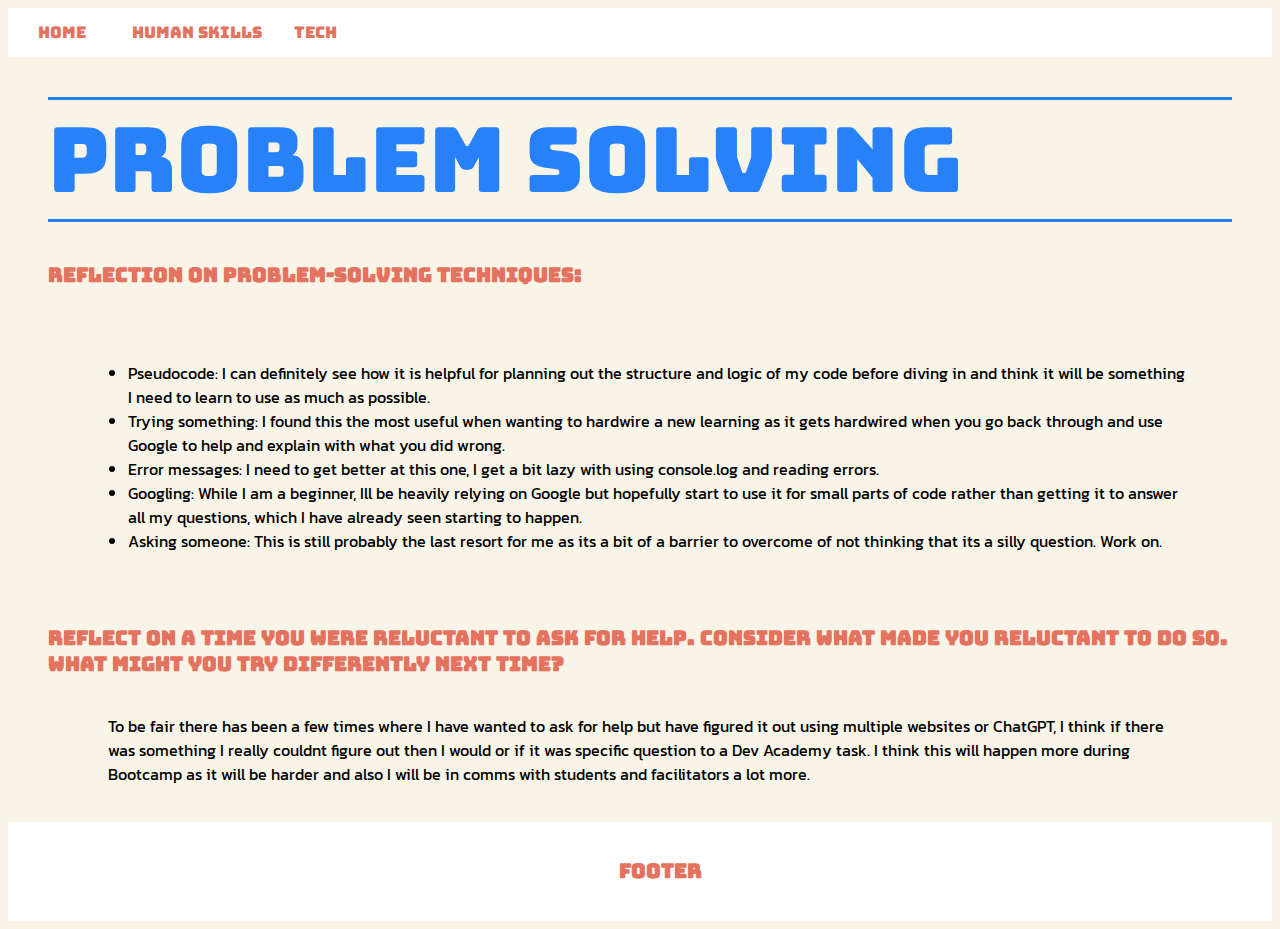
<file: blog/problem-solving.html>
<html>
  <head>
    <meta charset="utf-8" />
    <title>My blog</title>
    <link rel="stylesheet" href="main.css" media="screen" />
    <link rel="preconnect" href="https://fonts.googleapis.com" />
    <link rel="preconnect" href="https://fonts.gstatic.com" crossorigin />
    <link
      href="https://fonts.googleapis.com/css2?family=Bungee&display=swap"
      rel="stylesheet"
    />
    <link rel="preconnect" href="https://fonts.googleapis.com" />
    <link rel="preconnect" href="https://fonts.gstatic.com" crossorigin />
    <link
      href="https://fonts.googleapis.com/css2?family=Kanit:ital,wght@0,100;0,200;0,300;0,400;0,500;0,600;0,700;0,800;0,900;1,100;1,200;1,300;1,400;1,500;1,600;1,700;1,800;1,900&display=swap"
      rel="stylesheet"
    />
    <div class="navbar">
      <a href="https://edward-rainger.github.io/blog/index.html">Home</a>

      <div class="dropdown">
        <button class="dropbtn">
          Human Skills
          <i class="fa fa-caret-down"></i>
        </button>
        <div class="dropdown-content">
          <a href="https://edward-rainger.github.io/blog/identity-value.html"
            >Identity, Values</a
          >
          <a href="https://edward-rainger.github.io/blog/learning-plan.html"
            >Learning Plan</a
          >
          <a
            href="https://edward-rainger.github.io/blog/emotional-intelligence.html"
            >Emotional Intelligence</a
          >
          <a href="https://edward-rainger.github.io/blog/neuroplasticity.html"
            >Neuroplasticity and Growth Mindset</a
          >
          <a href="https://edward-rainger.github.io/blog/te-whare-tapa-wha.html"
            >Te Whare Tapa Whā</a
          >
          <a
            href="https://edward-rainger.github.io/blog/foundations-reflection.html"
            >Reflections : Foundations</a
          >
        </div>
      </div>

      <div class="dropdown">
        <button class="dropbtn">
          Tech
          <i class="fa fa-caret-down"></i>
        </button>
        <div class="dropdown-content">
          <a
            href="https://edward-rainger.github.io/blog/te-houtaewa-template.html"
            >Te Houtaewa</a
          >
          <a href="https://edward-rainger.github.io/blog/positions.html"
            >HTML / CSS</a
          >
          <a href="https://edward-rainger.github.io/blog/javascript-dom.html"
            >Javascript and the DOM</a
          >
          <a href="https://edward-rainger.github.io/blog/problem-solving.html"
            >Problem Solving</a
          >
        </div>
      </div>
    </div>
  </head>
  <body>
    <h1>Problem Solving</h1>
    <h2>Reflection on problem-solving techniques:</h2>
      <p>
        <ul>
        <li>Pseudocode: I can definitely see how it is helpful for planning out the structure and logic of my code before diving in and think it will be something I need to learn to use as much as possible.</li>
        <li>Trying something: I found this the most useful when wanting to hardwire a new learning as it gets hardwired when you go back through and use Google to help and explain with what you did wrong.</li>
        <li>Error messages: I need to get better at this one, I get a bit lazy with using console.log and reading errors.</li>
        <li>Googling: While I am a beginner, Ill be heavily relying on Google but hopefully start to use it for small parts of code rather than getting it to answer all my questions, which I have already seen starting to happen.</li>
        <li>Asking someone: This is still probably the last resort for me as its a bit of a barrier to overcome of not thinking that its a silly question. Work on.</li>

        </ul>
      </p>
      <h2>Reflect on a time you were reluctant to ask for help. Consider what made you reluctant to do so. What might you try differently next time?</h2>
      <p>To be fair there has been a few times where I have wanted to ask for help but have figured it out using multiple websites or ChatGPT, I think if there was something I really couldnt figure out then I would or if it was specific question to a Dev Academy task. I think this will happen more during Bootcamp as it will be harder and also I will be in comms with students and facilitators a lot more.</p>
    

    <footer>
      <h2>Footer</h2>
    </footer>
  </body>
</html>
</file>
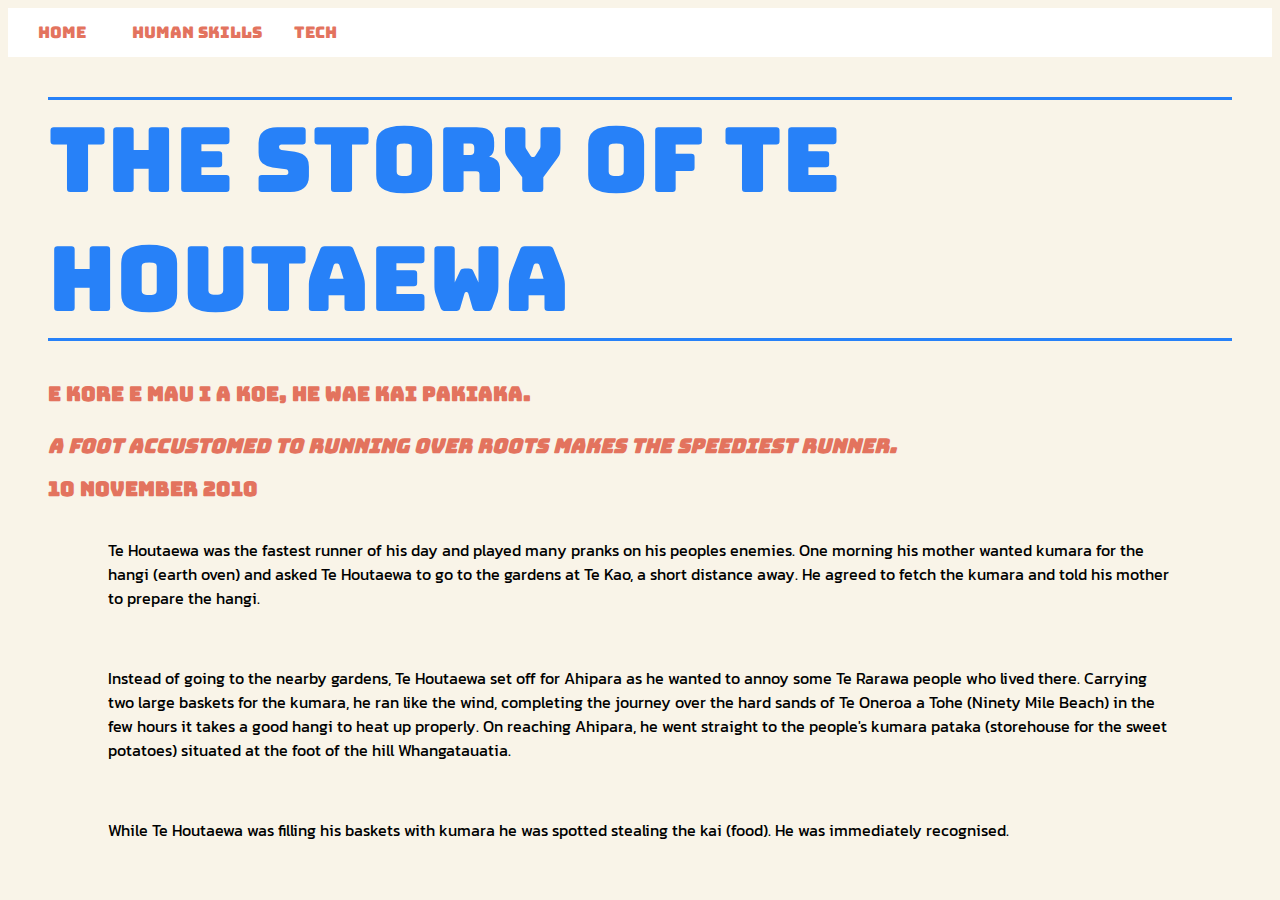
<file: blog/te-houtaewa-template.html>
<!DOCTYPE html>
<html lang="en">
  <head>
    <meta charset="UTF-8" />
    <meta name="viewport" content="width=device-width, initial-scale=1.0" />
    <link href="main.css" rel="stylesheet" type="text/css" />
    <title>HTML Template</title>
    <link rel="preconnect" href="https://fonts.googleapis.com" />
    <link rel="preconnect" href="https://fonts.gstatic.com" crossorigin />
    <link
      href="https://fonts.googleapis.com/css2?family=Bungee&display=swap"
      rel="stylesheet"
    />
    <link rel="preconnect" href="https://fonts.googleapis.com" />
    <link rel="preconnect" href="https://fonts.gstatic.com" crossorigin />
    <link
      href="https://fonts.googleapis.com/css2?family=Kanit:ital,wght@0,100;0,200;0,300;0,400;0,500;0,600;0,700;0,800;0,900;1,100;1,200;1,300;1,400;1,500;1,600;1,700;1,800;1,900&display=swap"
      rel="stylesheet"
    />
    <div class="navbar">
      <a href="https://edward-rainger.github.io/blog/index.html">Home</a>

      <div class="dropdown">
        <button class="dropbtn">
          Human Skills
          <i class="fa fa-caret-down"></i>
        </button>
        <div class="dropdown-content">
          <a href="https://edward-rainger.github.io/blog/identity-value.html"
            >Identity, Values</a
          >
          <a href="https://edward-rainger.github.io/blog/learning-plan.html"
            >Learning Plan</a
          >
          <a
            href="https://edward-rainger.github.io/blog/emotional-intelligence.html"
            >Emotional Intelligence</a
          >
          <a href="https://edward-rainger.github.io/blog/neuroplasticity.html"
            >Neuroplasticity and Growth Mindset</a
          >
          <a href="https://edward-rainger.github.io/blog/te-whare-tapa-wha.html"
            >Te Whare Tapa Whā</a
          >
          <a
            href="https://edward-rainger.github.io/blog/foundations-reflection.html"
            >Reflections : Foundations</a
          >
        </div>
      </div>

      <div class="dropdown">
        <button class="dropbtn">
          Tech
          <i class="fa fa-caret-down"></i>
        </button>
        <div class="dropdown-content">
          <a
            href="https://edward-rainger.github.io/blog/te-houtaewa-template.html"
            >Te Houtaewa</a
          >
          <a href="https://edward-rainger.github.io/blog/positions.html"
            >HTML / CSS</a
          >
          <a href="https://edward-rainger.github.io/blog/javascript-dom.html"
            >Javascript and the DOM</a
          >
          <a href="https://edward-rainger.github.io/blog/problem-solving.html"
            >Problem Solving</a
          >
        </div>
      </div>
    </div>
  <head>
  <body>
    <h1>The Story of Te Houtaewa</h1>
    <h2>
      E kore e mau i a koe, he wae kai pakiaka.<br /><br />
      <em
        >A foot accustomed to running over roots makes the speediest runner.</em
      >
    </h2>
    <h2>10 November 2010</h2>

    <p>
      Te Houtaewa was the fastest runner of his day and played many pranks on
      his peoples enemies. One morning his mother wanted kumara for the hangi
      (earth oven) and asked Te Houtaewa to go to the gardens at Te Kao, a short
      distance away. He agreed to fetch the kumara and told his mother to
      prepare the hangi.
    </p>
    <p>
      Instead of going to the nearby gardens, Te Houtaewa set off for Ahipara as
      he wanted to annoy some Te Rarawa people who lived there. Carrying two
      large baskets for the kumara, he ran like the wind, completing the journey
      over the hard sands of Te Oneroa a Tohe (Ninety Mile Beach) in the few
      hours it takes a good hangi to heat up properly. On reaching Ahipara, he
      went straight to the people's kumara pataka (storehouse for the sweet
      potatoes) situated at the foot of the hill Whangatauatia.
    </p>
    <p>
      While Te Houtaewa was filling his baskets with kumara he was spotted
      stealing the kai (food). He was immediately recognised.
    </p>

    <!-- this is a comment. -->
  </body>
</html>
</file>
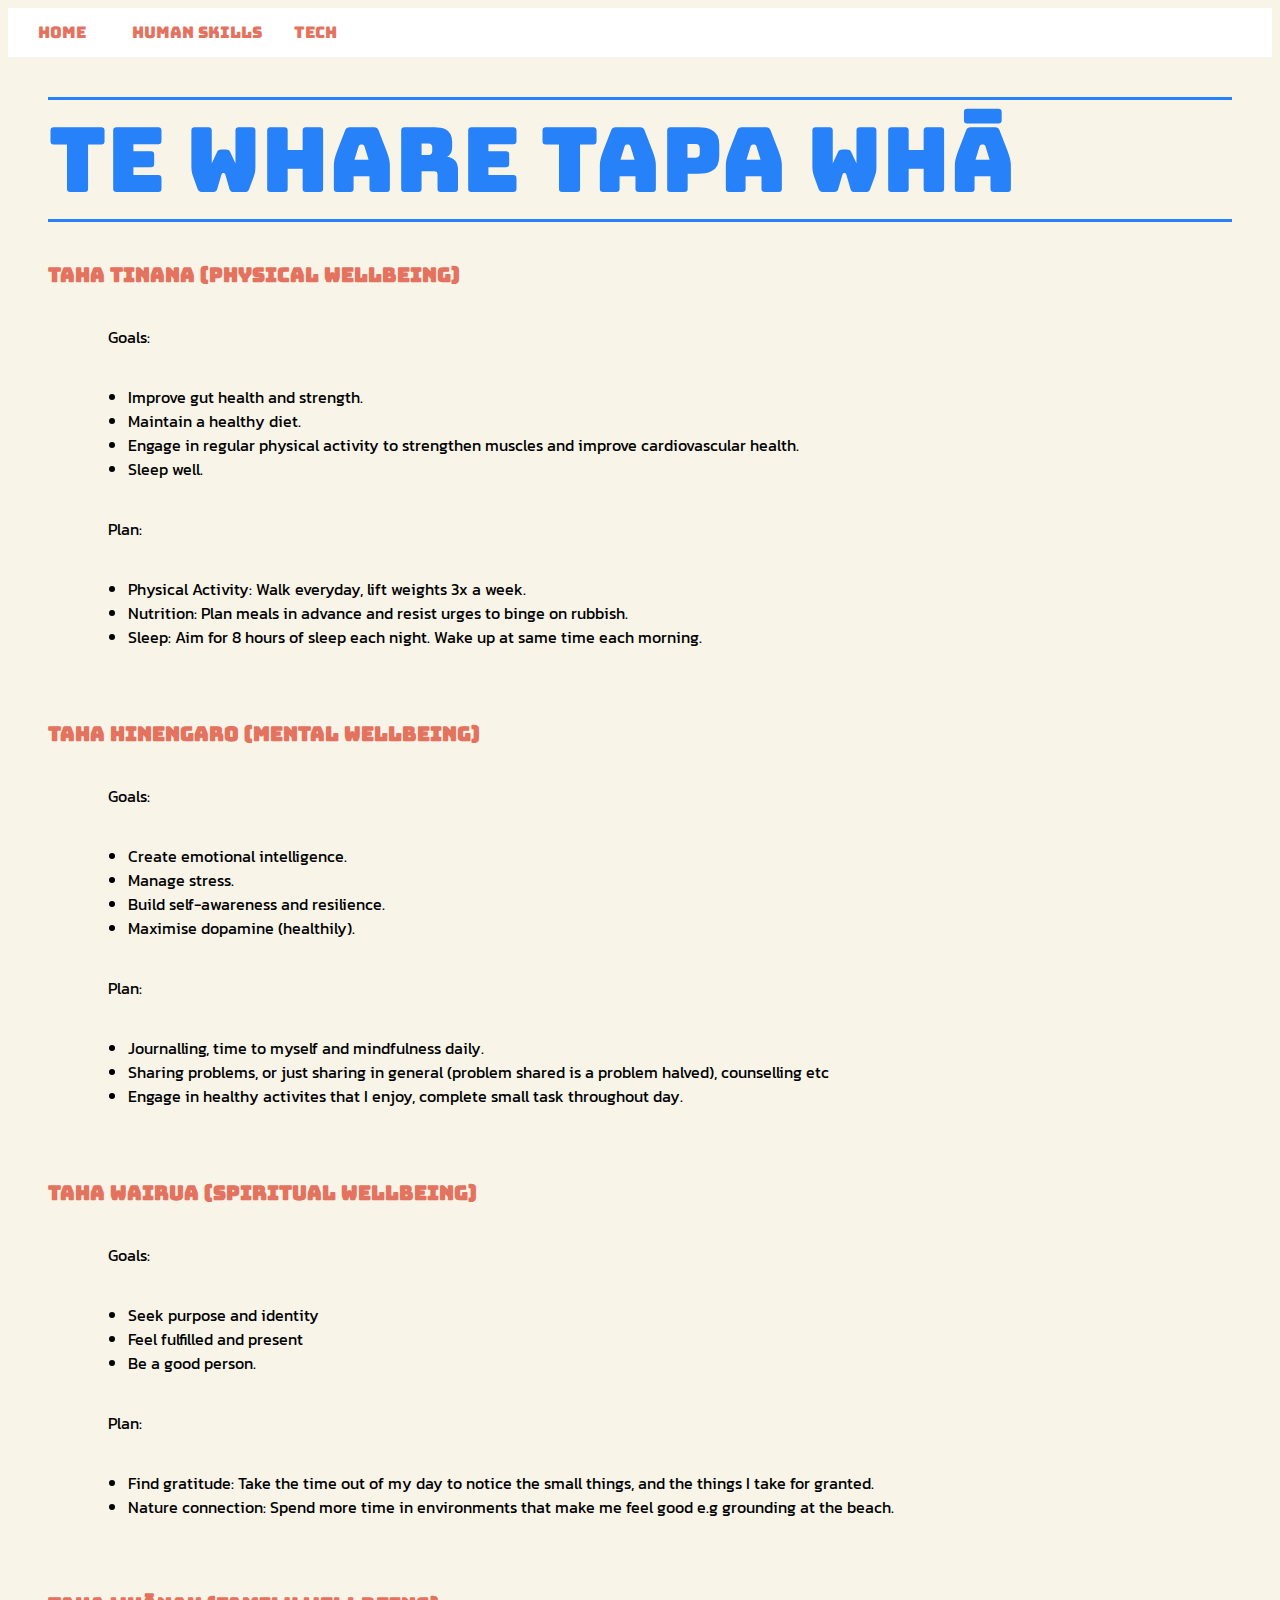
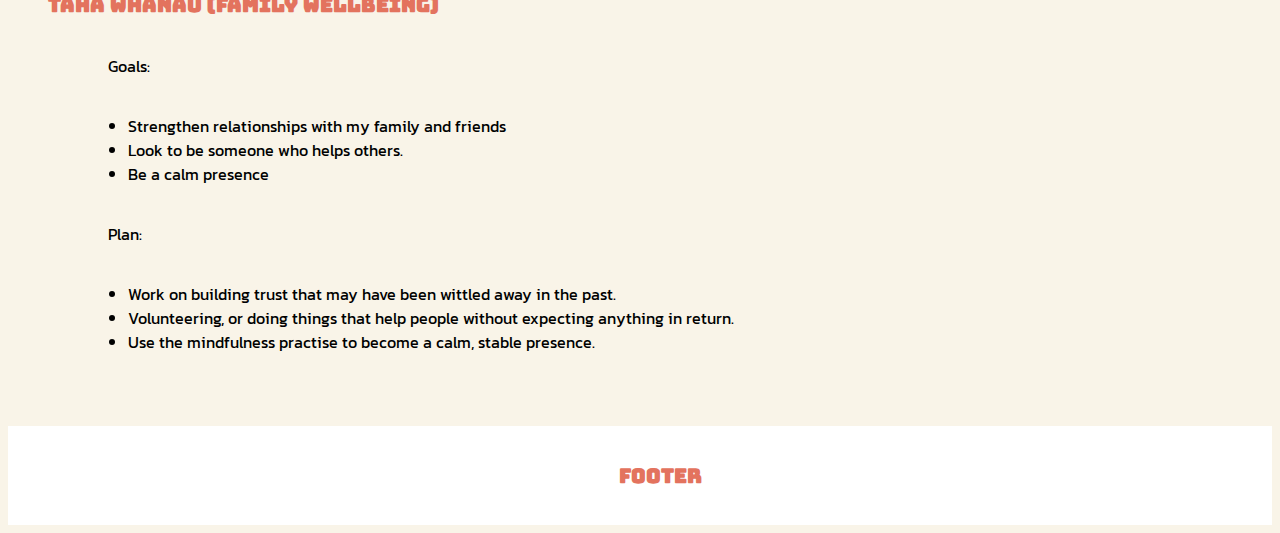
<file: blog/te-whare-tapa-wha.html>
<html>
  <head>
    <meta charset="utf-8" />
    <title>My blog</title>
    <link rel="stylesheet" href="main.css" media="screen" />
    <link rel="preconnect" href="https://fonts.googleapis.com" />
    <link rel="preconnect" href="https://fonts.gstatic.com" crossorigin />
    <link
      href="https://fonts.googleapis.com/css2?family=Bungee&display=swap"
      rel="stylesheet"
    />
    <link rel="preconnect" href="https://fonts.googleapis.com" />
    <link rel="preconnect" href="https://fonts.gstatic.com" crossorigin />
    <link
      href="https://fonts.googleapis.com/css2?family=Kanit:ital,wght@0,100;0,200;0,300;0,400;0,500;0,600;0,700;0,800;0,900;1,100;1,200;1,300;1,400;1,500;1,600;1,700;1,800;1,900&display=swap"
      rel="stylesheet"
    />
    <div class="navbar">
      <a href="https://edward-rainger.github.io/blog/index.html">Home</a>

      <div class="dropdown">
        <button class="dropbtn">
          Human Skills
          <i class="fa fa-caret-down"></i>
        </button>
        <div class="dropdown-content">
          <a href="https://edward-rainger.github.io/blog/identity-value.html"
            >Identity, Values</a
          >
          <a href="https://edward-rainger.github.io/blog/learning-plan.html"
            >Learning Plan</a
          >
          <a
            href="https://edward-rainger.github.io/blog/emotional-intelligence.html"
            >Emotional Intelligence</a
          >
          <a href="https://edward-rainger.github.io/blog/neuroplasticity.html"
            >Neuroplasticity and Growth Mindset</a
          >
          <a href="https://edward-rainger.github.io/blog/te-whare-tapa-wha.html"
            >Te Whare Tapa Whā</a
          >
          <a
            href="https://edward-rainger.github.io/blog/foundations-reflection.html"
            >Reflections : Foundations</a
          >
        </div>
      </div>

      <div class="dropdown">
        <button class="dropbtn">
          Tech
          <i class="fa fa-caret-down"></i>
        </button>
        <div class="dropdown-content">
          <a
            href="https://edward-rainger.github.io/blog/te-houtaewa-template.html"
            >Te Houtaewa</a
          >
          <a href="https://edward-rainger.github.io/blog/positions.html"
            >HTML / CSS</a
          >
          <a href="https://edward-rainger.github.io/blog/javascript-dom.html"
            >Javascript and the DOM</a
          >
          <a href="https://edward-rainger.github.io/blog/problem-solving.html"
            >Problem Solving</a
          >
        </div>
      </div>
    </div>
  </head>
  <body>
    <h1>Te Whare Tapa Whā</h1>
    <h2>Taha Tinana (Physical Wellbeing)</h2>
    <p>
      Goals:
      <ul>
        <li>Improve gut health and strength.</li>
        <li> Maintain a healthy diet.</li>
        <li>Engage in regular physical activity to strengthen muscles and improve cardiovascular health. </li>
        <li>Sleep well.</li>
        </ul>
      
      <p>Plan:</p>
      <ul>
        <li>Physical Activity: Walk everyday,  lift weights 3x a week.</li>
        <li>Nutrition: Plan meals in advance and resist urges to binge on rubbish.</li>
        <li>Sleep: Aim for 8 hours of sleep each night. Wake up at same time each morning.</li>
      </ul>
    </p>
    <h2>Taha Hinengaro (Mental Wellbeing)</h2>
    <p>
      Goals:
      <ul>
        <li>Create emotional intelligence.</li>
        <li>Manage stress.</li>
        <li>Build self-awareness and resilience.</li>
        <li>Maximise dopamine (healthily).</li>
        </ul>
      
      <p>Plan:</p>
      <ul>
        <li>Journalling, time to myself and mindfulness daily.</li>
        <li>Sharing problems, or just sharing in general (problem shared is a problem halved), counselling etc</li>
        <li>Engage in healthy activites that I enjoy, complete small task throughout day.</li>
      </ul>
    </p>
    <h2>Taha Wairua (Spiritual Wellbeing)</h2>
    <p>
      Goals:
      <ul>
        <li>Seek purpose and identity</li>
        <li>Feel fulfilled and present</li>
        <li>Be a good person.</li>
        </ul>
      
      <p>Plan:</p>
      <ul>
        <li>Find gratitude: Take the time out of my day to notice the small things, and the things I take for granted. </li>
        <li>Nature connection: Spend more time in environments that make me feel good e.g grounding at the beach.</li>
      </ul>
    </p>
    <h2>Taha Whānau (Family Wellbeing)</h2>
    <p>
      Goals:
      <ul>
        <li>Strengthen relationships with my family and friends</li>
        <li>Look to be someone who helps others.</li>
        <li>Be a calm presence</li>
        </ul>
      
      <p>Plan:</p>
      <ul>
        <li>Work on building trust that may have been wittled away in the past.</li>
        <li>Volunteering, or doing things that help people without expecting anything in return.</li>
        <li>Use the mindfulness practise to become a calm, stable presence.</li>
      </ul>
    </p>

    <footer>
      <h2>Footer</h2>
    </footer>
  </body>
</html>
</file>
<file: blog/main.css>
body {
  background-color: rgb(249, 244, 232);
}

h1 {
  font-family: 'Bungee', sans-serif;
  font-weight: 400;
  font-style: normal;
  margin: 40px;
  font-size: 90px;
  color: rgb(39, 129, 248);
  border-top: 3px solid rgb(39, 129, 248);
  border-bottom: 3px solid rgb(39, 129, 248);
}
a href {
  font-family: 'Bungee,sans-serif;';
}

footer {
  background-color: white;
  padding: 20px;
  text-align: center;
  color: #e3735e;
  font-family: 'Bungee', sans-serif;
}
img {
  width: 100%;
  height: auto;
}
p {
  padding: 20px;
  font-family: 'Kanit', sans-serif;
  margin-left: 80px;
  margin-right: 80px;
}
h2 {
  font-family: 'Bungee', sans-serif;
  font-style: normal;
  font-size: 20px;
  color: #e3735e;
  margin-left: 40px;
}
.navbar {
  overflow: hidden;
  background-color: white;
  font-family: 'Bungee', sans-serif;
  width: 100%;
}

.navbar a {
  float: left;
  font-size: 16px;
  color: #e3735e;
  text-align: center;
  padding: 14px 30px;
  text-decoration: none;
}
.dropdown {
  float: left;
  overflow: hidden;
}

.dropdown .dropbtn {
  font-size: 16px;
  border: none;
  outline: none;
  color: #e3735e;
  padding: 14px 16px;
  background-color: inherit;
  font-family: inherit; /* Important for vertical align on mobile phones */
  margin: 0; /* Important for vertical align on mobile phones */
}

.navbar a:hover,
.dropdown:hover .dropbtn {
  background-color: rgb(245, 228, 179);
}

/* Dropdown content (hidden by default) */
.dropdown-content {
  display: none;
  position: absolute;
  background-color: #f9f9f9;
  min-width: 160px;
  box-shadow: 0px 8px 16px 0px rgba(0, 0, 0, 0.2);
  z-index: 1;
}

.dropdown-content a {
  float: none;
  color: rgb(39, 129, 248);
  padding: 12px 16px;
  text-decoration: none;
  display: block;
  text-align: left;
}

.dropdown-content a:hover {
  background-color: #ddd;
}

.dropdown:hover .dropdown-content {
  display: block;
}
ul {
  font-family: 'Kanit', sans-serif;
  margin-left: 80px;
  margin-right: 80px;
}
.Image-2 {
  width: 120px;
  position: relative;
  left: 400px;
}
.Image-3 {
  width: 300px;
  position: relative;
  left: 400px;
  margin-right: 30px;
}
</file>
<file: main.css>
h1 {
  font-family: 'Bungee', sans-serif;
  font-weight: 400;
  font-style: normal;
  margin: 40px;
  font-size: 80px;
  position: absolute;
  color: antiquewhite;
}
a href {
  font-family: 'Bungee,sans-serif;';
}
#topnav {
  width: 100%;
  height: 35px;
  position: fixed;
  top: 0;
  left: 0;

  background-color: white;

  font-family: 'Bungee', sans-serif;
  font-weight: 400;
  font-style: normal;
  font-size: 20px;
}
footer {
  background-color: white;
  padding: 100px;
  text-align: center;
  color: orange;
}
img {
  width: 100%;
  height: auto;
}
h2 {
  font-family: 'Bungee', sans-serif;
  font-style: normal;
  margin: 150px;
  font-size: 60px;
  position: absolute;
  color: steelblue;
}
</file>
